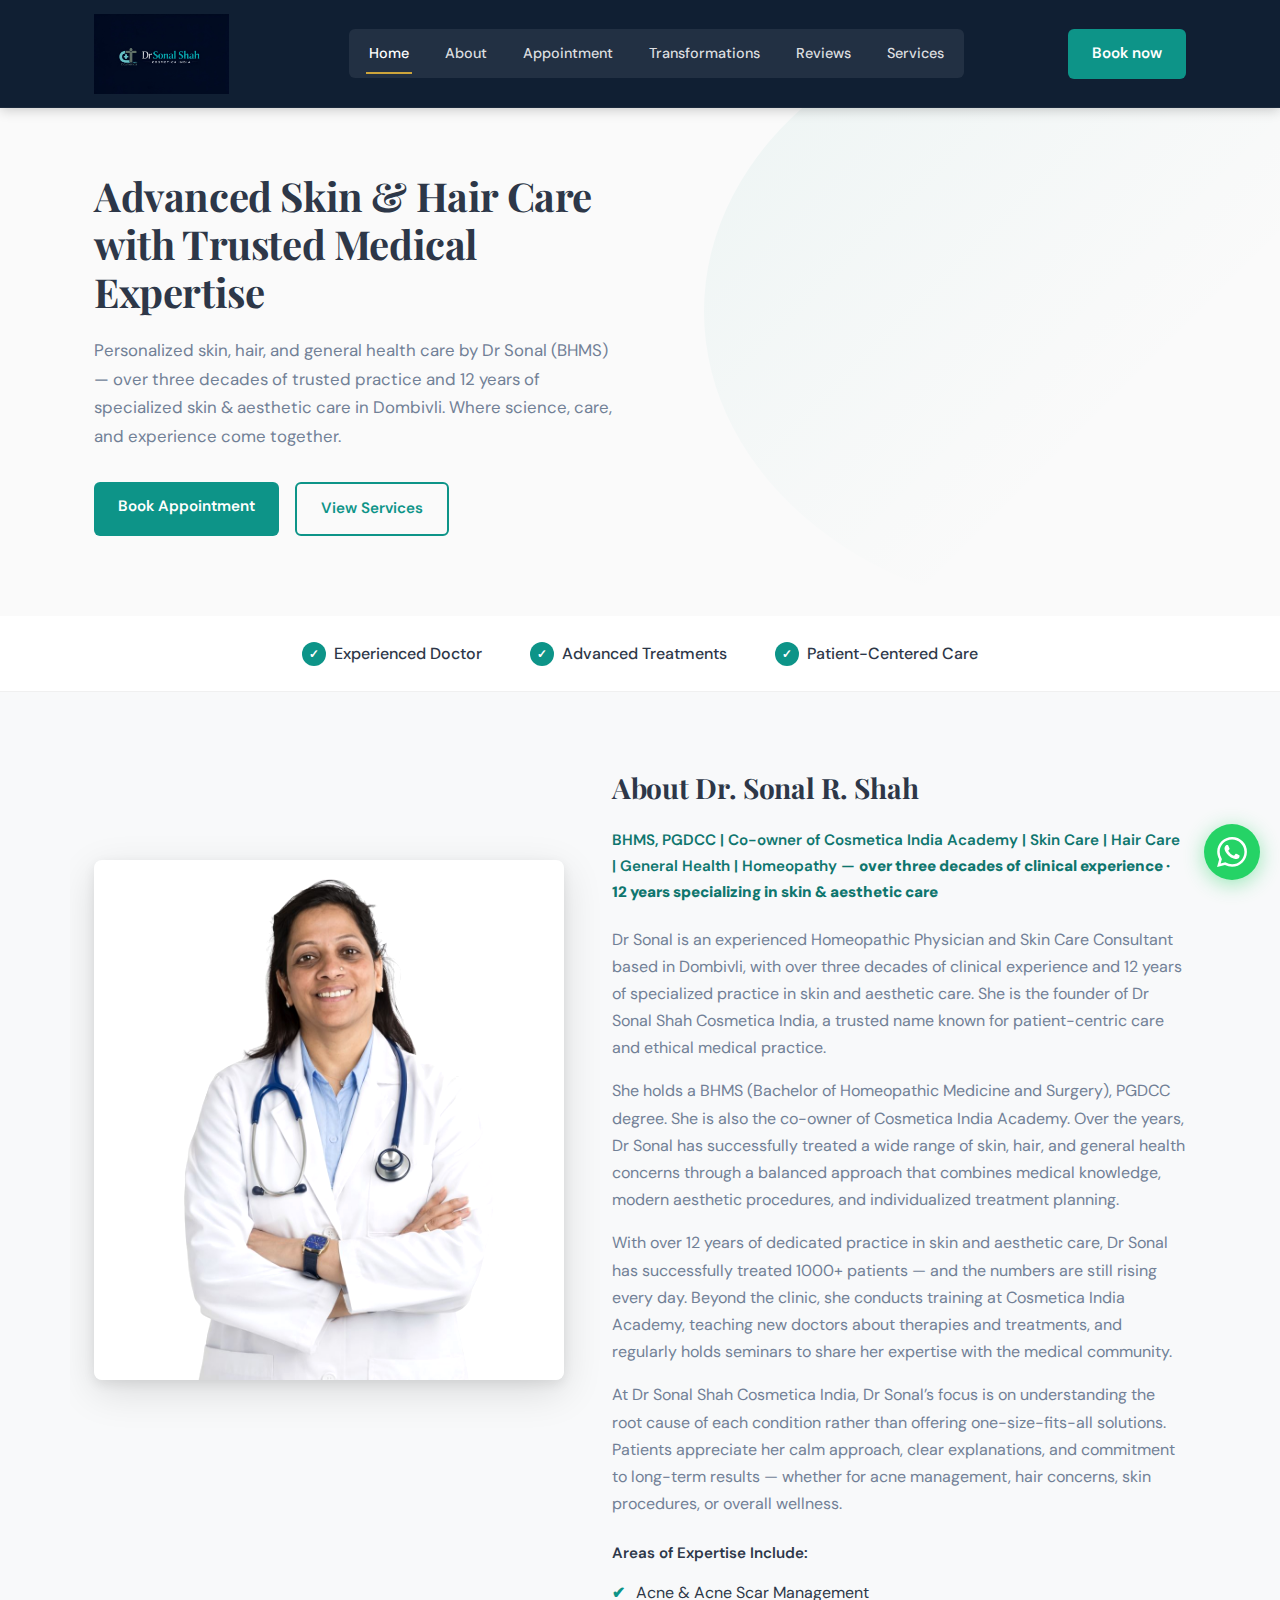
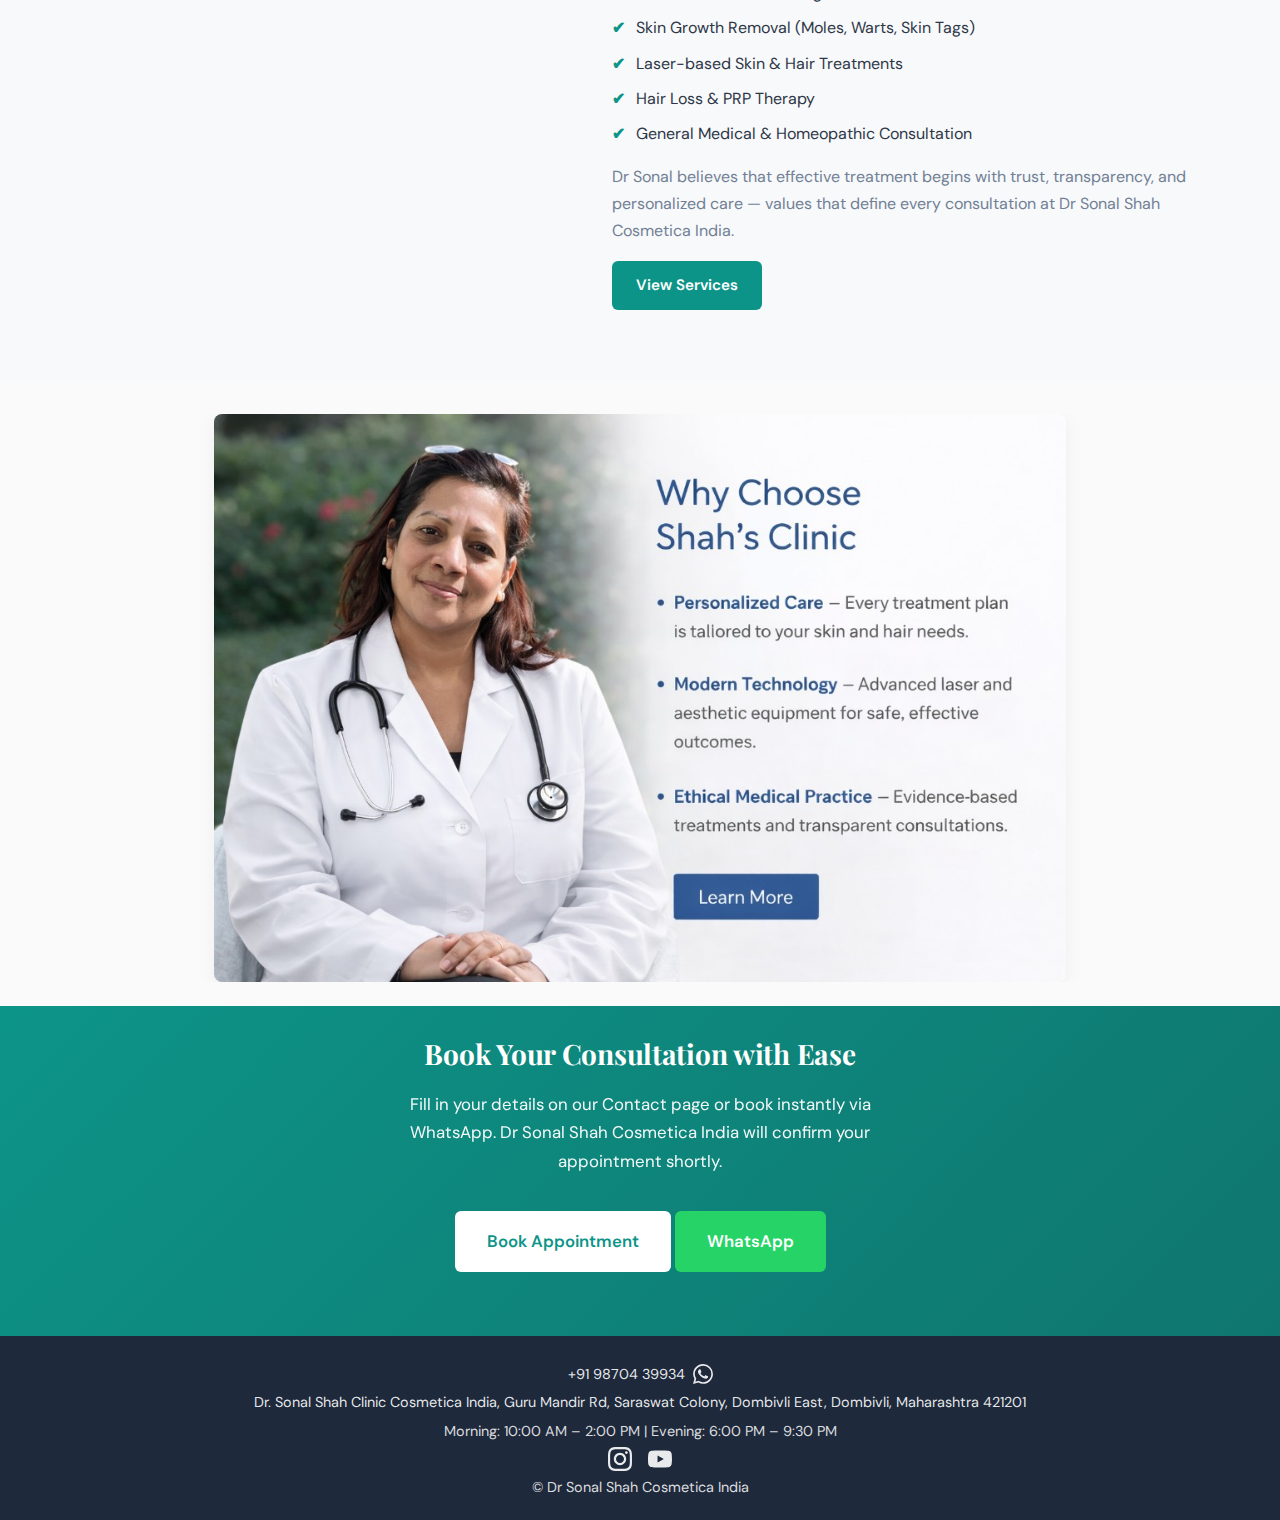
<file: index.html>
<!DOCTYPE html>
<html lang="en">
<head>
  <!-- Google tag (gtag.js) -->
  <script async src="https://www.googletagmanager.com/gtag/js?id=G-Y63KM1BFXG"></script>
  <script>
    window.dataLayer = window.dataLayer || [];
    function gtag(){dataLayer.push(arguments);}
    gtag('js', new Date());

    gtag('config', 'G-Y63KM1BFXG');
  </script>
  <meta charset="UTF-8">
  <meta name="viewport" content="width=device-width, initial-scale=1.0, viewport-fit=cover">
  <title>Dr Sonal Shah Cosmetica India | Skin & Hair Specialist | Dr Sonal</title>
  <meta name="description" content="Premium skin and hair care clinic by Dr Sonal. Acne treatment, laser procedures, PRP, and hair transplant. Book your appointment today.">
  <meta name="keywords" content="skin specialist near me, dermatologist clinic, acne treatment clinic, hair treatment clinic, laser skin treatment, PRP hair treatment, dermatologist near you">
  <meta property="og:title" content="Dr Sonal Shah Cosmetica India | Skin & Hair Specialist | Dr Sonal">
  <meta property="og:description" content="Premium skin and hair care clinic by Dr Sonal. Acne treatment, laser procedures, PRP, and hair transplant.">
  <meta property="og:type" content="website">
  <link rel="preconnect" href="https://fonts.googleapis.com">
  <link rel="preconnect" href="https://fonts.gstatic.com" crossorigin>
  <link href="https://fonts.googleapis.com/css2?family=DM+Sans:wght@400;500;600;700&family=Playfair+Display:wght@400;600;700&display=swap" rel="stylesheet">
  <link rel="stylesheet" href="styles.css">
  <script>
    (function(){var d=document;d.documentElement.style.overflowY='auto';d.documentElement.style.height='auto';if(d.body){d.body.style.overflowY='auto';d.body.style.height='auto';}})();
  </script>
  <link rel="icon" href="data:image/svg+xml,%3Csvg xmlns='http://www.w3.org/2000/svg' viewBox='0 0 32 32'%3E%3Ccircle cx='16' cy='16' r='14' fill='%231a1a2e'/%3E%3Ctext x='16' y='21' text-anchor='middle' fill='%23fff' font-size='16' font-family='sans-serif'%3EC%3C/text%3E%3C/svg%3E" type="image/svg+xml">
</head>
<body>
  <!-- Splash: logo first thing on load -->
  <div class="splash" id="splash" aria-hidden="true">
    <div class="splash-inner">
      <img src="assets/logo.png?v=7" alt="" class="splash-logo">
    </div>
  </div>

  <!-- Sticky Header -->
  <header class="header" id="header">
    <div class="header-inner">
      <input type="checkbox" id="menu-toggle-cb" class="menu-toggle-cb" aria-hidden="true" tabindex="-1">
      <a href="index.html" class="logo">
        <img src="assets/logo.png?v=7" alt="Dr Sonal Shah | Cosmetica India" class="logo-img">
      </a>
      <nav class="nav" aria-label="Main navigation">
        <ul class="nav-list">
          <li><a href="index.html" class="nav-link--current">Home</a></li>
          <li><a href="about.html">About</a></li>
          <li><a href="contact.html">Appointment</a></li>
          <li class="nav-item-desk"><a href="transformations.html">Transformations</a></li>
          <li class="nav-item-desk"><a href="reviews.html">Reviews</a></li>
          <li class="nav-item-desk"><a href="services.html">Services</a></li>
        </ul>
      </nav>
      <a href="contact.html" class="btn btn-primary header-cta btn-pulse">Book now</a>
      <label for="menu-toggle-cb" class="menu-toggle" id="menu-toggle-btn" aria-label="Open menu">
        <span></span><span></span><span></span>
      </label>
    </div>
  </header>

  <main>
    <!-- Hero Section -->
    <section class="hero" id="hero">
      <div class="hero-bg-shape" aria-hidden="true"></div>
      <div class="container hero-inner">
        <div class="hero-content">
          <h1 class="hero-title">Advanced Skin & Hair Care with Trusted Medical Expertise</h1>
          <p class="hero-text">Personalized skin, hair, and general health care by Dr Sonal (BHMS) — over three decades of trusted practice and 12 years of specialized skin &amp; aesthetic care in Dombivli. Where science, care, and experience come together.</p>
          <div class="hero-ctas">
            <a href="contact.html" class="btn btn-primary btn-pulse">Book Appointment</a>
            <a href="services.html" class="btn btn-secondary">View Services</a>
          </div>
        </div>
        <div class="hero-image-wrap">
          <img src="assets/logo.png?v=7" alt="Dr Sonal Shah | Cosmetica India" class="hero-logo">
        </div>
      </div>
    </section>

    <!-- Trust Strip -->
    <section class="trust-strip reveal" aria-label="Why trust us">
      <div class="container trust-inner">
        <div class="trust-item">
          <span class="trust-icon" aria-hidden="true">✓</span>
          <span>Experienced Doctor</span>
        </div>
        <div class="trust-item">
          <span class="trust-icon" aria-hidden="true">✓</span>
          <span>Advanced Treatments</span>
        </div>
        <div class="trust-item">
          <span class="trust-icon" aria-hidden="true">✓</span>
          <span>Patient-Centered Care</span>
        </div>
      </div>
    </section>

    <!-- About Doctor (full — Home + About on first page) -->
    <section class="about reveal" id="about">
      <div class="container about-inner">
        <div class="about-image-wrap reveal scale-in">
          <a href="about.html" class="about-image-link" aria-label="Read more about Dr Sonal">
            <img src="assets/dr_shah_profile.png?v=6" alt="Dr Sonal — Skin & Hair Specialist, Dr Sonal Shah Cosmetica India" class="about-image">
          </a>
        </div>
        <div class="about-content reveal slide-in-right">
          <h2 class="section-title">About Dr. Sonal R. Shah</h2>
          <p class="about-role">BHMS, PGDCC | Co-owner of Cosmetica India Academy | Skin Care | Hair Care | General Health | Homeopathy — <strong>over three decades of clinical experience · 12 years specializing in skin &amp; aesthetic care</strong></p>
          <p class="about-intro">Dr Sonal is an experienced Homeopathic Physician and Skin Care Consultant based in Dombivli, with over three decades of clinical experience and 12 years of specialized practice in skin and aesthetic care. She is the founder of Dr Sonal Shah Cosmetica India, a trusted name known for patient-centric care and ethical medical practice.</p>
          <p class="about-intro">She holds a BHMS (Bachelor of Homeopathic Medicine and Surgery), PGDCC degree. She is also the co-owner of Cosmetica India Academy. Over the years, Dr Sonal has successfully treated a wide range of skin, hair, and general health concerns through a balanced approach that combines medical knowledge, modern aesthetic procedures, and individualized treatment planning.</p>
          <p class="about-intro">With over 12 years of dedicated practice in skin and aesthetic care, Dr Sonal has successfully treated 1000+ patients — and the numbers are still rising every day. Beyond the clinic, she conducts training at Cosmetica India Academy, teaching new doctors about therapies and treatments, and regularly holds seminars to share her expertise with the medical community.</p>
          <p class="about-intro">At Dr Sonal Shah Cosmetica India, Dr Sonal’s focus is on understanding the root cause of each condition rather than offering one-size-fits-all solutions. Patients appreciate her calm approach, clear explanations, and commitment to long-term results — whether for acne management, hair concerns, skin procedures, or overall wellness.</p>
          <p class="about-expertise-title">Areas of Expertise Include:</p>
          <ul class="about-list">
            <li>Acne & Acne Scar Management</li>
            <li>Skin Growth Removal (Moles, Warts, Skin Tags)</li>
            <li>Laser-based Skin & Hair Treatments</li>
            <li>Hair Loss & PRP Therapy</li>
            <li>General Medical & Homeopathic Consultation</li>
          </ul>
          <p class="about-intro about-closing">Dr Sonal believes that effective treatment begins with trust, transparency, and personalized care — values that define every consultation at Dr Sonal Shah Cosmetica India.</p>
          <a href="services.html" class="btn btn-primary">View Services</a>
        </div>
      </div>
    </section>

    <!-- Why Choose Dr Sonal Shah Cosmetica India -->
    <section class="why-choose reveal">
      <div class="container why-choose-inner">
        <img src="assets/why_choose_us.png" alt="Dr Sonal and Why Choose Dr Sonal Shah Cosmetica India — Personalized Care, Modern Technology, Ethical Medical Practice" class="why-choose-img">
      </div>
    </section>

    <!-- Appointment CTA -->
    <section class="appointment-cta appointment-cta--compact reveal" id="appointment">
      <div class="container">
        <div class="appointment-cta-inner">
          <h2 class="section-title">Book Your Consultation with Ease</h2>
          <p class="appointment-cta-text">Fill in your details on our Contact page or book instantly via WhatsApp. Dr Sonal Shah Cosmetica India will confirm your appointment shortly.</p>
          <a href="contact.html" class="btn btn-primary btn-large">Book Appointment</a>
          <a href="https://wa.me/919870439934?text=Hi%2C%20I%20would%20like%20to%20book%20an%20appointment%20at%20Dr%20Sonal%20Shah%20Cosmetica%20India." class="btn btn-whatsapp btn-large" target="_blank" rel="noopener">WhatsApp</a>
        </div>
      </div>
    </section>
  </main>

  <!-- Footer -->
  <footer class="footer">
    <div class="container footer-inner">
      <div class="footer-contact">
        <p class="footer-phone-wa"><a href="tel:+919870439934">+91 98704 39934</a> <a href="https://wa.me/919870439934" class="footer-wa-icon" target="_blank" rel="noopener" aria-label="WhatsApp"><svg viewBox="0 0 24 24"><path d="M17.472 14.382c-.297-.149-1.758-.867-2.03-.967-.273-.099-.471-.148-.67.15-.197.297-.767.966-.94 1.164-.173.199-.347.223-.644.075-.297-.15-1.255-.463-2.39-1.475-.883-.788-1.48-1.761-1.653-2.059-.173-.297-.018-.458.13-.606.134-.133.298-.347.446-.52.149-.174.198-.298.298-.497.099-.198.05-.371-.025-.52-.075-.149-.669-1.612-.916-2.207-.242-.579-.487-.5-.669-.51-.173-.008-.371-.01-.57-.01-.198 0-.52.074-.792.372-.272.297-1.04 1.016-1.04 2.479 0 1.462 1.065 2.875 1.213 3.074.149.198 2.096 3.2 5.077 4.487.709.306 1.262.489 1.694.625.712.227 1.36.195 1.871.118.571-.085 1.758-.719 2.006-1.413.248-.694.248-1.289.173-1.413-.074-.124-.272-.198-.57-.347m-5.421 7.403h-.004a9.87 9.87 0 01-5.031-1.378l-.361-.214-3.741.982.998-3.648-.235-.374a9.86 9.86 0 01-1.51-5.26c.001-5.45 4.436-9.884 9.888-9.884 2.64 0 5.122 1.03 6.988 2.898a9.825 9.825 0 012.893 6.994c-.003 5.45-4.437 9.884-9.885 9.884m8.413-18.297A11.815 11.815 0 0012.05 0C5.495 0 .16 5.335.157 11.892c0 2.096.547 4.142 1.588 5.945L.057 24l6.305-1.654a11.882 11.882 0 005.683 1.448h.005c6.554 0 11.89-5.335 11.893-11.893a11.821 11.821 0 00-3.48-8.413z"/></svg></a></p>
        <p><a href="https://www.google.com/maps/search/?api=1&query=Dr.+Sonal+Shah+Clinic+Cosmetica+India,+Guru+Mandir+Rd,+Saraswat+Colony,+Dombivli+East,+Dombivli,+Maharashtra+421201" target="_blank" rel="noopener">Dr. Sonal Shah Clinic Cosmetica India, Guru Mandir Rd, Saraswat Colony, Dombivli East, Dombivli, Maharashtra 421201</a></p>
        <p>Morning: 10:00 AM – 2:00 PM | Evening: 6:00 PM – 9:30 PM</p>
        <p class="footer-social"><a href="https://www.instagram.com/dr_sonal_shah_?igsh=MWJoa2ozcDFlOWZldA==" target="_blank" rel="noopener" aria-label="Instagram"><svg viewBox="0 0 24 24"><path d="M12 2.163c3.204 0 3.584.012 4.85.07 3.252.148 4.771 1.691 4.919 4.919.058 1.265.069 1.645.069 4.849 0 3.205-.012 3.584-.069 4.849-.149 3.225-1.664 4.771-4.919 4.919-1.266.058-1.644.07-4.85.07-3.204 0-3.584-.012-4.849-.07-3.26-.149-4.771-1.699-4.919-4.92-.058-1.265-.07-1.644-.07-4.849 0-3.204.013-3.583.07-4.849.149-3.227 1.664-4.771 4.919-4.919 1.266-.057 1.645-.069 4.849-.069zm0-2.163c-3.259 0-3.667.014-4.947.072-4.358.2-6.78 2.618-6.98 6.98-.059 1.281-.073 1.689-.073 4.948 0 3.259.014 3.668.072 4.948.2 4.358 2.618 6.78 6.98 6.98 1.281.058 1.689.072 4.948.072 3.259 0 3.668-.014 4.948-.072 4.354-.2 6.782-2.618 6.979-6.98.059-1.28.073-1.689.073-4.948 0-3.259-.014-3.667-.072-4.947-.196-4.354-2.617-6.78-6.979-6.98-1.281-.059-1.69-.073-4.949-.073zm0 5.838c-3.403 0-6.162 2.759-6.162 6.162s2.759 6.163 6.162 6.163 6.162-2.759 6.162-6.163c0-3.403-2.759-6.162-6.162-6.162zm0 10.162c-2.209 0-4-1.79-4-4 0-2.209 1.791-4 4-4s4 1.791 4 4c0 2.21-1.791 4-4 4zm6.406-11.845c-.796 0-1.441.645-1.441 1.44s.645 1.44 1.441 1.44c.795 0 1.439-.645 1.439-1.44s-.644-1.44-1.439-1.44z"/></svg></a><a href="https://www.youtube.com/@DrSonalShahcosmaticaindia" target="_blank" rel="noopener" aria-label="YouTube"><svg viewBox="0 0 24 24"><path d="M23.498 6.186a3.016 3.016 0 0 0-2.122-2.136C19.505 3.545 12 3.545 12 3.545s-7.505 0-9.377.505A3.017 3.017 0 0 0 .502 6.186C0 8.07 0 12 0 12s0 3.93.502 5.814a3.016 3.016 0 0 0 2.122 2.136c1.871.505 9.376.505 9.376.505s7.505 0 9.377-.505a3.015 3.015 0 0 0 2.122-2.136C24 15.93 24 12 24 12s0-3.93-.502-5.814zM9.545 15.568V8.432L15.818 12l-6.273 3.568z"/></svg></a></p>
        <p>© Dr Sonal Shah Cosmetica India</p>
      </div>
    </div>
  </footer>

  <a href="https://wa.me/919870439934?text=Hi%2C%20I%20would%20like%20to%20enquire%20about%20treatments%20at%20Dr%20Sonal%20Shah%20Cosmetica%20India." class="floating-whatsapp" target="_blank" rel="noopener" aria-label="Chat on WhatsApp">
    <svg viewBox="0 0 24 24" xmlns="http://www.w3.org/2000/svg"><path d="M17.472 14.382c-.297-.149-1.758-.867-2.03-.967-.273-.099-.471-.148-.67.15-.197.297-.767.966-.94 1.164-.173.199-.347.223-.644.075-.297-.15-1.255-.463-2.39-1.475-.883-.788-1.48-1.761-1.653-2.059-.173-.297-.018-.458.13-.606.134-.133.298-.347.446-.52.149-.174.198-.298.298-.497.099-.198.05-.371-.025-.52-.075-.149-.669-1.612-.916-2.207-.242-.579-.487-.5-.669-.51-.173-.008-.371-.01-.57-.01-.198 0-.52.074-.792.372-.272.297-1.04 1.016-1.04 2.479 0 1.462 1.065 2.875 1.213 3.074.149.198 2.096 3.2 5.077 4.487.709.306 1.262.489 1.694.625.712.227 1.36.195 1.871.118.571-.085 1.758-.719 2.006-1.413.248-.694.248-1.289.173-1.413-.074-.124-.272-.198-.57-.347m-5.421 7.403h-.004a9.87 9.87 0 01-5.031-1.378l-.361-.214-3.741.982.998-3.648-.235-.374a9.86 9.86 0 01-1.51-5.26c.001-5.45 4.436-9.884 9.888-9.884 2.64 0 5.122 1.03 6.988 2.898a9.825 9.825 0 012.893 6.994c-.003 5.45-4.437 9.884-9.885 9.884m8.413-18.297A11.815 11.815 0 0012.05 0C5.495 0 .16 5.335.157 11.892c0 2.096.547 4.142 1.588 5.945L.057 24l6.305-1.654a11.882 11.882 0 005.683 1.448h.005c6.554 0 11.89-5.335 11.893-11.893a11.821 11.821 0 00-3.48-8.413z"/></svg>
  </a>
  <script src="script.js"></script>
</body>
</html>
</file>
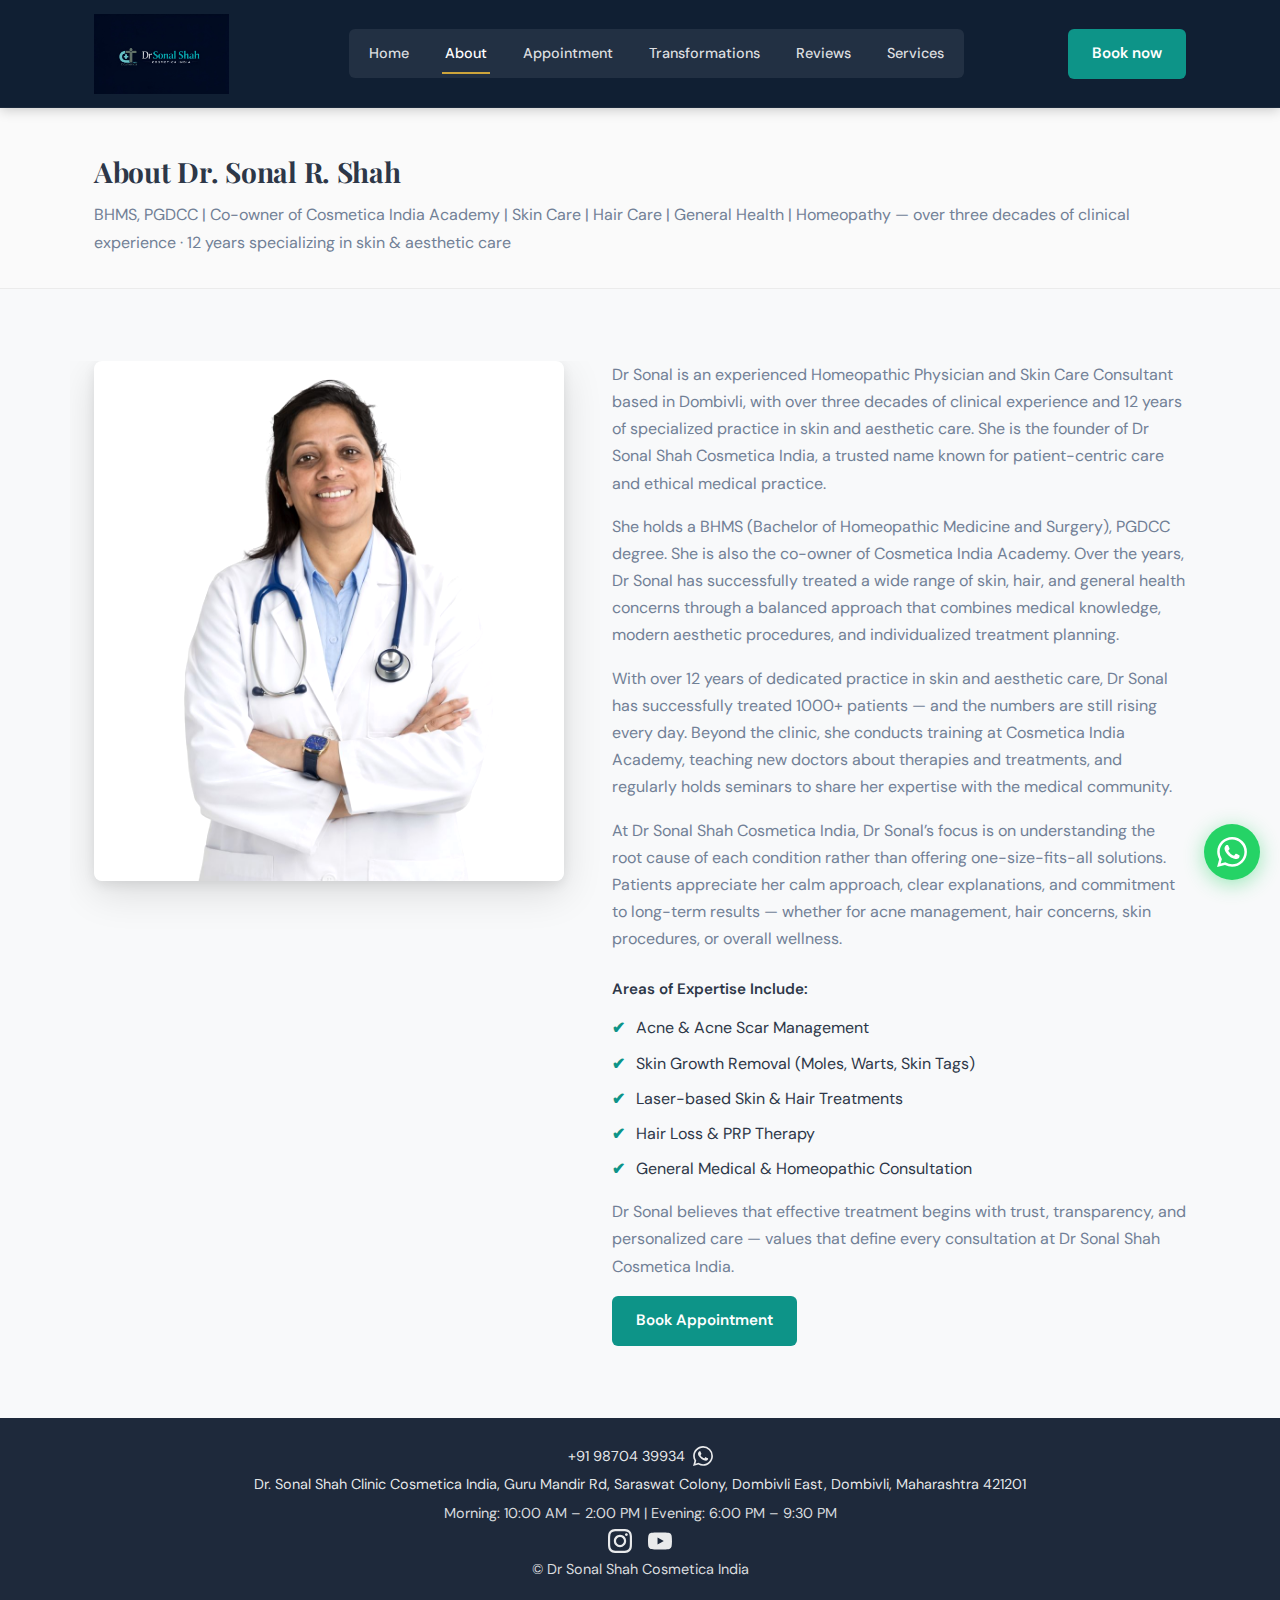
<file: about.html>
<!DOCTYPE html>
<html lang="en">
<head>
  <meta charset="UTF-8">
  <meta name="viewport" content="width=device-width, initial-scale=1.0, viewport-fit=cover">
  <title>About Dr Sonal | Dr Sonal Shah Cosmetica India | Dombivli</title>
  <meta name="description" content="Dr Sonal (BHMS) — over three decades of clinical experience, with 12 years of specialized practice in skin and aesthetic care. Homeopathic Physician, Skin & Hair Care Consultant, founder of Dr Sonal Shah Cosmetica India, Dombivli.">
  <link rel="preconnect" href="https://fonts.googleapis.com">
  <link rel="preconnect" href="https://fonts.gstatic.com" crossorigin>
  <link href="https://fonts.googleapis.com/css2?family=DM+Sans:wght@400;500;600;700&family=Playfair+Display:wght@400;600;700&display=swap" rel="stylesheet">
  <link rel="stylesheet" href="styles.css">
</head>
<body>
  <header class="header" id="header">
    <div class="header-inner">
      <input type="checkbox" id="menu-toggle-cb" class="menu-toggle-cb" aria-hidden="true" tabindex="-1">
      <a href="index.html" class="logo">
        <img src="assets/logo.png?v=7" alt="Dr Sonal Shah | Cosmetica India" class="logo-img">
      </a>
      <nav class="nav" aria-label="Main navigation">
        <ul class="nav-list">
          <li><a href="index.html">Home</a></li>
          <li><a href="about.html" class="nav-link--current">About</a></li>
          <li><a href="contact.html">Appointment</a></li>
          <li class="nav-item-desk"><a href="transformations.html">Transformations</a></li>
          <li class="nav-item-desk"><a href="reviews.html">Reviews</a></li>
          <li class="nav-item-desk"><a href="services.html">Services</a></li>
        </ul>
      </nav>
      <a href="contact.html" class="btn btn-primary header-cta">Book now</a>
      <label for="menu-toggle-cb" class="menu-toggle" aria-label="Open menu">
        <span></span><span></span><span></span>
      </label>
    </div>
  </header>

  <main>
    <section class="page-hero">
      <div class="container">
        <h1 class="page-hero-title">About Dr. Sonal R. Shah</h1>
        <p class="page-hero-subtitle">BHMS, PGDCC | Co-owner of Cosmetica India Academy | Skin Care | Hair Care | General Health | Homeopathy — over three decades of clinical experience · 12 years specializing in skin &amp; aesthetic care</p>
      </div>
    </section>

    <section class="about about--page reveal" id="about">
      <div class="container about-inner">
        <div class="about-image-wrap">
          <a href="contact.html" class="about-image-link" aria-label="Book appointment with Dr Sonal">
            <img src="assets/dr_shah_profile.png?v=6" alt="Dr Sonal — Skin & Hair Specialist, Dr Sonal Shah Cosmetica India" class="about-image">
          </a>
        </div>
        <div class="about-content">
          <p class="about-intro">Dr Sonal is an experienced Homeopathic Physician and Skin Care Consultant based in Dombivli, with over three decades of clinical experience and 12 years of specialized practice in skin and aesthetic care. She is the founder of Dr Sonal Shah Cosmetica India, a trusted name known for patient-centric care and ethical medical practice.</p>
          <p class="about-intro">She holds a BHMS (Bachelor of Homeopathic Medicine and Surgery), PGDCC degree. She is also the co-owner of Cosmetica India Academy. Over the years, Dr Sonal has successfully treated a wide range of skin, hair, and general health concerns through a balanced approach that combines medical knowledge, modern aesthetic procedures, and individualized treatment planning.</p>
          <p class="about-intro">With over 12 years of dedicated practice in skin and aesthetic care, Dr Sonal has successfully treated 1000+ patients — and the numbers are still rising every day. Beyond the clinic, she conducts training at Cosmetica India Academy, teaching new doctors about therapies and treatments, and regularly holds seminars to share her expertise with the medical community.</p>
          <p class="about-intro">At Dr Sonal Shah Cosmetica India, Dr Sonal’s focus is on understanding the root cause of each condition rather than offering one-size-fits-all solutions. Patients appreciate her calm approach, clear explanations, and commitment to long-term results — whether for acne management, hair concerns, skin procedures, or overall wellness.</p>
          <p class="about-expertise-title">Areas of Expertise Include:</p>
          <ul class="about-list">
            <li>Acne & Acne Scar Management</li>
            <li>Skin Growth Removal (Moles, Warts, Skin Tags)</li>
            <li>Laser-based Skin & Hair Treatments</li>
            <li>Hair Loss & PRP Therapy</li>
            <li>General Medical & Homeopathic Consultation</li>
          </ul>
          <p class="about-intro about-closing">Dr Sonal believes that effective treatment begins with trust, transparency, and personalized care — values that define every consultation at Dr Sonal Shah Cosmetica India.</p>
          <a href="contact.html" class="btn btn-primary">Book Appointment</a>
        </div>
      </div>
    </section>
  </main>

  <footer class="footer">
    <div class="container footer-inner">
      <div class="footer-contact">
        <p class="footer-phone-wa"><a href="tel:+919870439934">+91 98704 39934</a> <a href="https://wa.me/919870439934" class="footer-wa-icon" target="_blank" rel="noopener" aria-label="WhatsApp"><svg viewBox="0 0 24 24"><path d="M17.472 14.382c-.297-.149-1.758-.867-2.03-.967-.273-.099-.471-.148-.67.15-.197.297-.767.966-.94 1.164-.173.199-.347.223-.644.075-.297-.15-1.255-.463-2.39-1.475-.883-.788-1.48-1.761-1.653-2.059-.173-.297-.018-.458.13-.606.134-.133.298-.347.446-.52.149-.174.198-.298.298-.497.099-.198.05-.371-.025-.52-.075-.149-.669-1.612-.916-2.207-.242-.579-.487-.5-.669-.51-.173-.008-.371-.01-.57-.01-.198 0-.52.074-.792.372-.272.297-1.04 1.016-1.04 2.479 0 1.462 1.065 2.875 1.213 3.074.149.198 2.096 3.2 5.077 4.487.709.306 1.262.489 1.694.625.712.227 1.36.195 1.871.118.571-.085 1.758-.719 2.006-1.413.248-.694.248-1.289.173-1.413-.074-.124-.272-.198-.57-.347m-5.421 7.403h-.004a9.87 9.87 0 01-5.031-1.378l-.361-.214-3.741.982.998-3.648-.235-.374a9.86 9.86 0 01-1.51-5.26c.001-5.45 4.436-9.884 9.888-9.884 2.64 0 5.122 1.03 6.988 2.898a9.825 9.825 0 012.893 6.994c-.003 5.45-4.437 9.884-9.885 9.884m8.413-18.297A11.815 11.815 0 0012.05 0C5.495 0 .16 5.335.157 11.892c0 2.096.547 4.142 1.588 5.945L.057 24l6.305-1.654a11.882 11.882 0 005.683 1.448h.005c6.554 0 11.89-5.335 11.893-11.893a11.821 11.821 0 00-3.48-8.413z"/></svg></a></p>
        <p><a href="https://www.google.com/maps/search/?api=1&query=Dr.+Sonal+Shah+Clinic+Cosmetica+India,+Guru+Mandir+Rd,+Saraswat+Colony,+Dombivli+East,+Dombivli,+Maharashtra+421201" target="_blank" rel="noopener">Dr. Sonal Shah Clinic Cosmetica India, Guru Mandir Rd, Saraswat Colony, Dombivli East, Dombivli, Maharashtra 421201</a></p>
        <p>Morning: 10:00 AM – 2:00 PM | Evening: 6:00 PM – 9:30 PM</p>
        <p class="footer-social"><a href="https://www.instagram.com/dr_sonal_shah_?igsh=MWJoa2ozcDFlOWZldA==" target="_blank" rel="noopener" aria-label="Instagram"><svg viewBox="0 0 24 24"><path d="M12 2.163c3.204 0 3.584.012 4.85.07 3.252.148 4.771 1.691 4.919 4.919.058 1.265.069 1.645.069 4.849 0 3.205-.012 3.584-.069 4.849-.149 3.225-1.664 4.771-4.919 4.919-1.266.058-1.644.07-4.85.07-3.204 0-3.584-.012-4.849-.07-3.26-.149-4.771-1.699-4.919-4.92-.058-1.265-.07-1.644-.07-4.849 0-3.204.013-3.583.07-4.849.149-3.227 1.664-4.771 4.919-4.919 1.266-.057 1.645-.069 4.849-.069zm0-2.163c-3.259 0-3.667.014-4.947.072-4.358.2-6.78 2.618-6.98 6.98-.059 1.281-.073 1.689-.073 4.948 0 3.259.014 3.668.072 4.948.2 4.358 2.618 6.78 6.98 6.98 1.281.058 1.689.072 4.948.072 3.259 0 3.668-.014 4.948-.072 4.354-.2 6.782-2.618 6.979-6.98.059-1.28.073-1.689.073-4.948 0-3.259-.014-3.667-.072-4.947-.196-4.354-2.617-6.78-6.979-6.98-1.281-.059-1.69-.073-4.949-.073zm0 5.838c-3.403 0-6.162 2.759-6.162 6.162s2.759 6.163 6.162 6.163 6.162-2.759 6.162-6.163c0-3.403-2.759-6.162-6.162-6.162zm0 10.162c-2.209 0-4-1.79-4-4 0-2.209 1.791-4 4-4s4 1.791 4 4c0 2.21-1.791 4-4 4zm6.406-11.845c-.796 0-1.441.645-1.441 1.44s.645 1.44 1.441 1.44c.795 0 1.439-.645 1.439-1.44s-.644-1.44-1.439-1.44z"/></svg></a><a href="https://www.youtube.com/@DrSonalShahcosmaticaindia" target="_blank" rel="noopener" aria-label="YouTube"><svg viewBox="0 0 24 24"><path d="M23.498 6.186a3.016 3.016 0 0 0-2.122-2.136C19.505 3.545 12 3.545 12 3.545s-7.505 0-9.377.505A3.017 3.017 0 0 0 .502 6.186C0 8.07 0 12 0 12s0 3.93.502 5.814a3.016 3.016 0 0 0 2.122 2.136c1.871.505 9.376.505 9.376.505s7.505 0 9.377-.505a3.015 3.015 0 0 0 2.122-2.136C24 15.93 24 12 24 12s0-3.93-.502-5.814zM9.545 15.568V8.432L15.818 12l-6.273 3.568z"/></svg></a></p>
        <p>© Dr Sonal Shah Cosmetica India</p>
      </div>
    </div>
  </footer>

  <a href="https://wa.me/919870439934?text=Hi%2C%20I%20would%20like%20to%20enquire%20about%20treatments%20at%20Dr%20Sonal%20Shah%20Cosmetica%20India." class="floating-whatsapp" target="_blank" rel="noopener" aria-label="Chat on WhatsApp">
    <svg viewBox="0 0 24 24" xmlns="http://www.w3.org/2000/svg"><path d="M17.472 14.382c-.297-.149-1.758-.867-2.03-.967-.273-.099-.471-.148-.67.15-.197.297-.767.966-.94 1.164-.173.199-.347.223-.644.075-.297-.15-1.255-.463-2.39-1.475-.883-.788-1.48-1.761-1.653-2.059-.173-.297-.018-.458.13-.606.134-.133.298-.347.446-.52.149-.174.198-.298.298-.497.099-.198.05-.371-.025-.52-.075-.149-.669-1.612-.916-2.207-.242-.579-.487-.5-.669-.51-.173-.008-.371-.01-.57-.01-.198 0-.52.074-.792.372-.272.297-1.04 1.016-1.04 2.479 0 1.462 1.065 2.875 1.213 3.074.149.198 2.096 3.2 5.077 4.487.709.306 1.262.489 1.694.625.712.227 1.36.195 1.871.118.571-.085 1.758-.719 2.006-1.413.248-.694.248-1.289.173-1.413-.074-.124-.272-.198-.57-.347m-5.421 7.403h-.004a9.87 9.87 0 01-5.031-1.378l-.361-.214-3.741.982.998-3.648-.235-.374a9.86 9.86 0 01-1.51-5.26c.001-5.45 4.436-9.884 9.888-9.884 2.64 0 5.122 1.03 6.988 2.898a9.825 9.825 0 012.893 6.994c-.003 5.45-4.437 9.884-9.885 9.884m8.413-18.297A11.815 11.815 0 0012.05 0C5.495 0 .16 5.335.157 11.892c0 2.096.547 4.142 1.588 5.945L.057 24l6.305-1.654a11.882 11.882 0 005.683 1.448h.005c6.554 0 11.89-5.335 11.893-11.893a11.821 11.821 0 00-3.48-8.413z"/></svg>
  </a>
  <script src="script.js"></script>
</body>
</html>
</file>
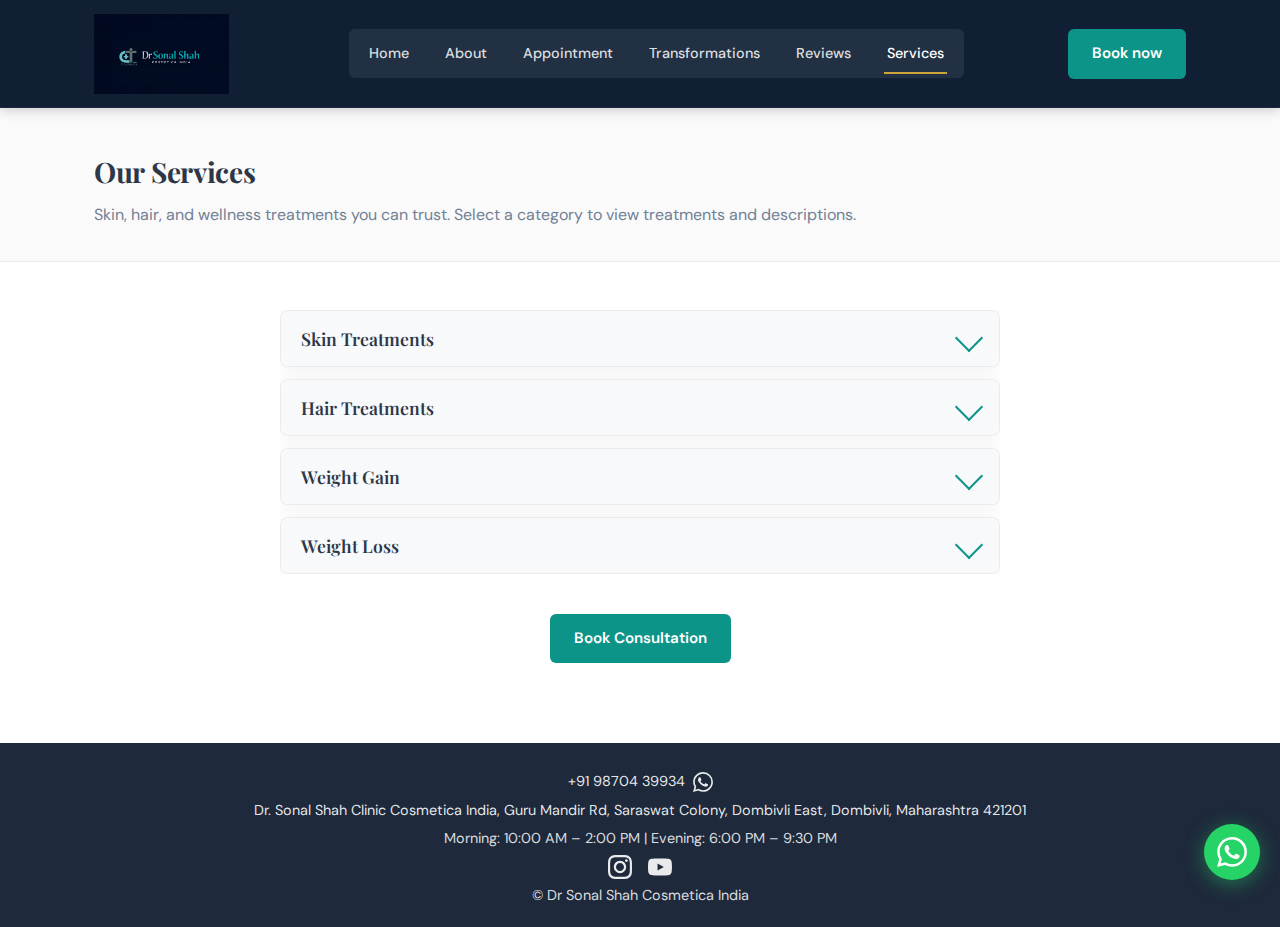
<file: services.html>
<!DOCTYPE html>
<html lang="en">
<head>
  <meta charset="UTF-8">
  <meta name="viewport" content="width=device-width, initial-scale=1.0, viewport-fit=cover">
  <title>Services | Skin & Hair Treatments | Dr Sonal Shah Cosmetica India | Dombivli</title>
  <meta name="description" content="Skin treatments, hair treatments, weight gain and weight loss. PMU, laser, chemical peel, HIFU, botox, hair transplant, PRP and more at Dr Sonal Shah Cosmetica India, Dombivli.">
  <link rel="preconnect" href="https://fonts.googleapis.com">
  <link rel="preconnect" href="https://fonts.gstatic.com" crossorigin>
  <link href="https://fonts.googleapis.com/css2?family=DM+Sans:wght@400;500;600;700&family=Playfair+Display:wght@400;600;700&display=swap" rel="stylesheet">
  <link rel="stylesheet" href="styles.css">
</head>
<body>
  <header class="header" id="header">
    <div class="header-inner">
      <input type="checkbox" id="menu-toggle-cb" class="menu-toggle-cb" aria-hidden="true" tabindex="-1">
      <a href="index.html" class="logo">
        <img src="assets/logo.png?v=7" alt="Dr Sonal Shah | Cosmetica India" class="logo-img">
      </a>
      <nav class="nav" aria-label="Main navigation">
        <ul class="nav-list">
          <li><a href="index.html">Home</a></li>
          <li><a href="about.html">About</a></li>
          <li><a href="contact.html">Appointment</a></li>
          <li class="nav-item-desk"><a href="transformations.html">Transformations</a></li>
          <li class="nav-item-desk"><a href="reviews.html">Reviews</a></li>
          <li class="nav-item-desk"><a href="services.html" class="nav-link--current">Services</a></li>
        </ul>
      </nav>
      <a href="contact.html" class="btn btn-primary header-cta">Book now</a>
      <label for="menu-toggle-cb" class="menu-toggle" aria-label="Open menu">
        <span></span><span></span><span></span>
      </label>
    </div>
  </header>

  <main>
    <section class="page-hero reveal">
      <div class="container">
        <h1 class="page-hero-title">Our Services</h1>
        <p class="page-hero-subtitle">Skin, hair, and wellness treatments you can trust. Select a category to view treatments and descriptions.</p>
      </div>
    </section>

    <section class="services-full services-full--page reveal" id="services">
      <div class="container">
        <div id="services-accordion" class="services-accordion" role="tablist" aria-label="Service categories"></div>
        <p class="services-cta-wrap">
          <a href="contact.html" class="btn btn-primary">Book Consultation</a>
        </p>
      </div>
    </section>
  </main>

  <footer class="footer">
    <div class="container footer-inner">
      <div class="footer-contact">
        <p class="footer-phone-wa"><a href="tel:+919870439934">+91 98704 39934</a> <a href="https://wa.me/919870439934" class="footer-wa-icon" target="_blank" rel="noopener" aria-label="WhatsApp"><svg viewBox="0 0 24 24"><path d="M17.472 14.382c-.297-.149-1.758-.867-2.03-.967-.273-.099-.471-.148-.67.15-.197.297-.767.966-.94 1.164-.173.199-.347.223-.644.075-.297-.15-1.255-.463-2.39-1.475-.883-.788-1.48-1.761-1.653-2.059-.173-.297-.018-.458.13-.606.134-.133.298-.347.446-.52.149-.174.198-.298.298-.497.099-.198.05-.371-.025-.52-.075-.149-.669-1.612-.916-2.207-.242-.579-.487-.5-.669-.51-.173-.008-.371-.01-.57-.01-.198 0-.52.074-.792.372-.272.297-1.04 1.016-1.04 2.479 0 1.462 1.065 2.875 1.213 3.074.149.198 2.096 3.2 5.077 4.487.709.306 1.262.489 1.694.625.712.227 1.36.195 1.871.118.571-.085 1.758-.719 2.006-1.413.248-.694.248-1.289.173-1.413-.074-.124-.272-.198-.57-.347m-5.421 7.403h-.004a9.87 9.87 0 01-5.031-1.378l-.361-.214-3.741.982.998-3.648-.235-.374a9.86 9.86 0 01-1.51-5.26c.001-5.45 4.436-9.884 9.888-9.884 2.64 0 5.122 1.03 6.988 2.898a9.825 9.825 0 012.893 6.994c-.003 5.45-4.437 9.884-9.885 9.884m8.413-18.297A11.815 11.815 0 0012.05 0C5.495 0 .16 5.335.157 11.892c0 2.096.547 4.142 1.588 5.945L.057 24l6.305-1.654a11.882 11.882 0 005.683 1.448h.005c6.554 0 11.89-5.335 11.893-11.893a11.821 11.821 0 00-3.48-8.413z"/></svg></a></p>
        <p><a href="https://www.google.com/maps/search/?api=1&query=Dr.+Sonal+Shah+Clinic+Cosmetica+India,+Guru+Mandir+Rd,+Saraswat+Colony,+Dombivli+East,+Dombivli,+Maharashtra+421201" target="_blank" rel="noopener">Dr. Sonal Shah Clinic Cosmetica India, Guru Mandir Rd, Saraswat Colony, Dombivli East, Dombivli, Maharashtra 421201</a></p>
        <p>Morning: 10:00 AM – 2:00 PM | Evening: 6:00 PM – 9:30 PM</p>
        <p class="footer-social"><a href="https://www.instagram.com/dr_sonal_shah_?igsh=MWJoa2ozcDFlOWZldA==" target="_blank" rel="noopener" aria-label="Instagram"><svg viewBox="0 0 24 24"><path d="M12 2.163c3.204 0 3.584.012 4.85.07 3.252.148 4.771 1.691 4.919 4.919.058 1.265.069 1.645.069 4.849 0 3.205-.012 3.584-.069 4.849-.149 3.225-1.664 4.771-4.919 4.919-1.266.058-1.644.07-4.85.07-3.204 0-3.584-.012-4.849-.07-3.26-.149-4.771-1.699-4.919-4.92-.058-1.265-.07-1.644-.07-4.849 0-3.204.013-3.583.07-4.849.149-3.227 1.664-4.771 4.919-4.919 1.266-.057 1.645-.069 4.849-.069zm0-2.163c-3.259 0-3.667.014-4.947.072-4.358.2-6.78 2.618-6.98 6.98-.059 1.281-.073 1.689-.073 4.948 0 3.259.014 3.668.072 4.948.2 4.358 2.618 6.78 6.98 6.98 1.281.058 1.689.072 4.948.072 3.259 0 3.668-.014 4.948-.072 4.354-.2 6.782-2.618 6.979-6.98.059-1.28.073-1.689.073-4.948 0-3.259-.014-3.667-.072-4.947-.196-4.354-2.617-6.78-6.979-6.98-1.281-.059-1.69-.073-4.949-.073zm0 5.838c-3.403 0-6.162 2.759-6.162 6.162s2.759 6.163 6.162 6.163 6.162-2.759 6.162-6.163c0-3.403-2.759-6.162-6.162-6.162zm0 10.162c-2.209 0-4-1.79-4-4 0-2.209 1.791-4 4-4s4 1.791 4 4c0 2.21-1.791 4-4 4zm6.406-11.845c-.796 0-1.441.645-1.441 1.44s.645 1.44 1.441 1.44c.795 0 1.439-.645 1.439-1.44s-.644-1.44-1.439-1.44z"/></svg></a><a href="https://www.youtube.com/@DrSonalShahcosmaticaindia" target="_blank" rel="noopener" aria-label="YouTube"><svg viewBox="0 0 24 24"><path d="M23.498 6.186a3.016 3.016 0 0 0-2.122-2.136C19.505 3.545 12 3.545 12 3.545s-7.505 0-9.377.505A3.017 3.017 0 0 0 .502 6.186C0 8.07 0 12 0 12s0 3.93.502 5.814a3.016 3.016 0 0 0 2.122 2.136c1.871.505 9.376.505 9.376.505s7.505 0 9.377-.505a3.015 3.015 0 0 0 2.122-2.136C24 15.93 24 12 24 12s0-3.93-.502-5.814zM9.545 15.568V8.432L15.818 12l-6.273 3.568z"/></svg></a></p>
        <p>© Dr Sonal Shah Cosmetica India</p>
      </div>
    </div>
  </footer>

  <a href="https://wa.me/919870439934?text=Hi%2C%20I%20would%20like%20to%20enquire%20about%20treatments%20at%20Dr%20Sonal%20Shah%20Cosmetica%20India." class="floating-whatsapp" target="_blank" rel="noopener" aria-label="Chat on WhatsApp">
    <svg viewBox="0 0 24 24" xmlns="http://www.w3.org/2000/svg"><path d="M17.472 14.382c-.297-.149-1.758-.867-2.03-.967-.273-.099-.471-.148-.67.15-.197.297-.767.966-.94 1.164-.173.199-.347.223-.644.075-.297-.15-1.255-.463-2.39-1.475-.883-.788-1.48-1.761-1.653-2.059-.173-.297-.018-.458.13-.606.134-.133.298-.347.446-.52.149-.174.198-.298.298-.497.099-.198.05-.371-.025-.52-.075-.149-.669-1.612-.916-2.207-.242-.579-.487-.5-.669-.51-.173-.008-.371-.01-.57-.01-.198 0-.52.074-.792.372-.272.297-1.04 1.016-1.04 2.479 0 1.462 1.065 2.875 1.213 3.074.149.198 2.096 3.2 5.077 4.487.709.306 1.262.489 1.694.625.712.227 1.36.195 1.871.118.571-.085 1.758-.719 2.006-1.413.248-.694.248-1.289.173-1.413-.074-.124-.272-.198-.57-.347m-5.421 7.403h-.004a9.87 9.87 0 01-5.031-1.378l-.361-.214-3.741.982.998-3.648-.235-.374a9.86 9.86 0 01-1.51-5.26c.001-5.45 4.436-9.884 9.888-9.884 2.64 0 5.122 1.03 6.988 2.898a9.825 9.825 0 012.893 6.994c-.003 5.45-4.437 9.884-9.885 9.884m8.413-18.297A11.815 11.815 0 0012.05 0C5.495 0 .16 5.335.157 11.892c0 2.096.547 4.142 1.588 5.945L.057 24l6.305-1.654a11.882 11.882 0 005.683 1.448h.005c6.554 0 11.89-5.335 11.893-11.893a11.821 11.821 0 00-3.48-8.413z"/></svg>
  </a>
  <script src="script.js"></script>
  <script src="services-accordion.js"></script>
</body>
</html>
</file>
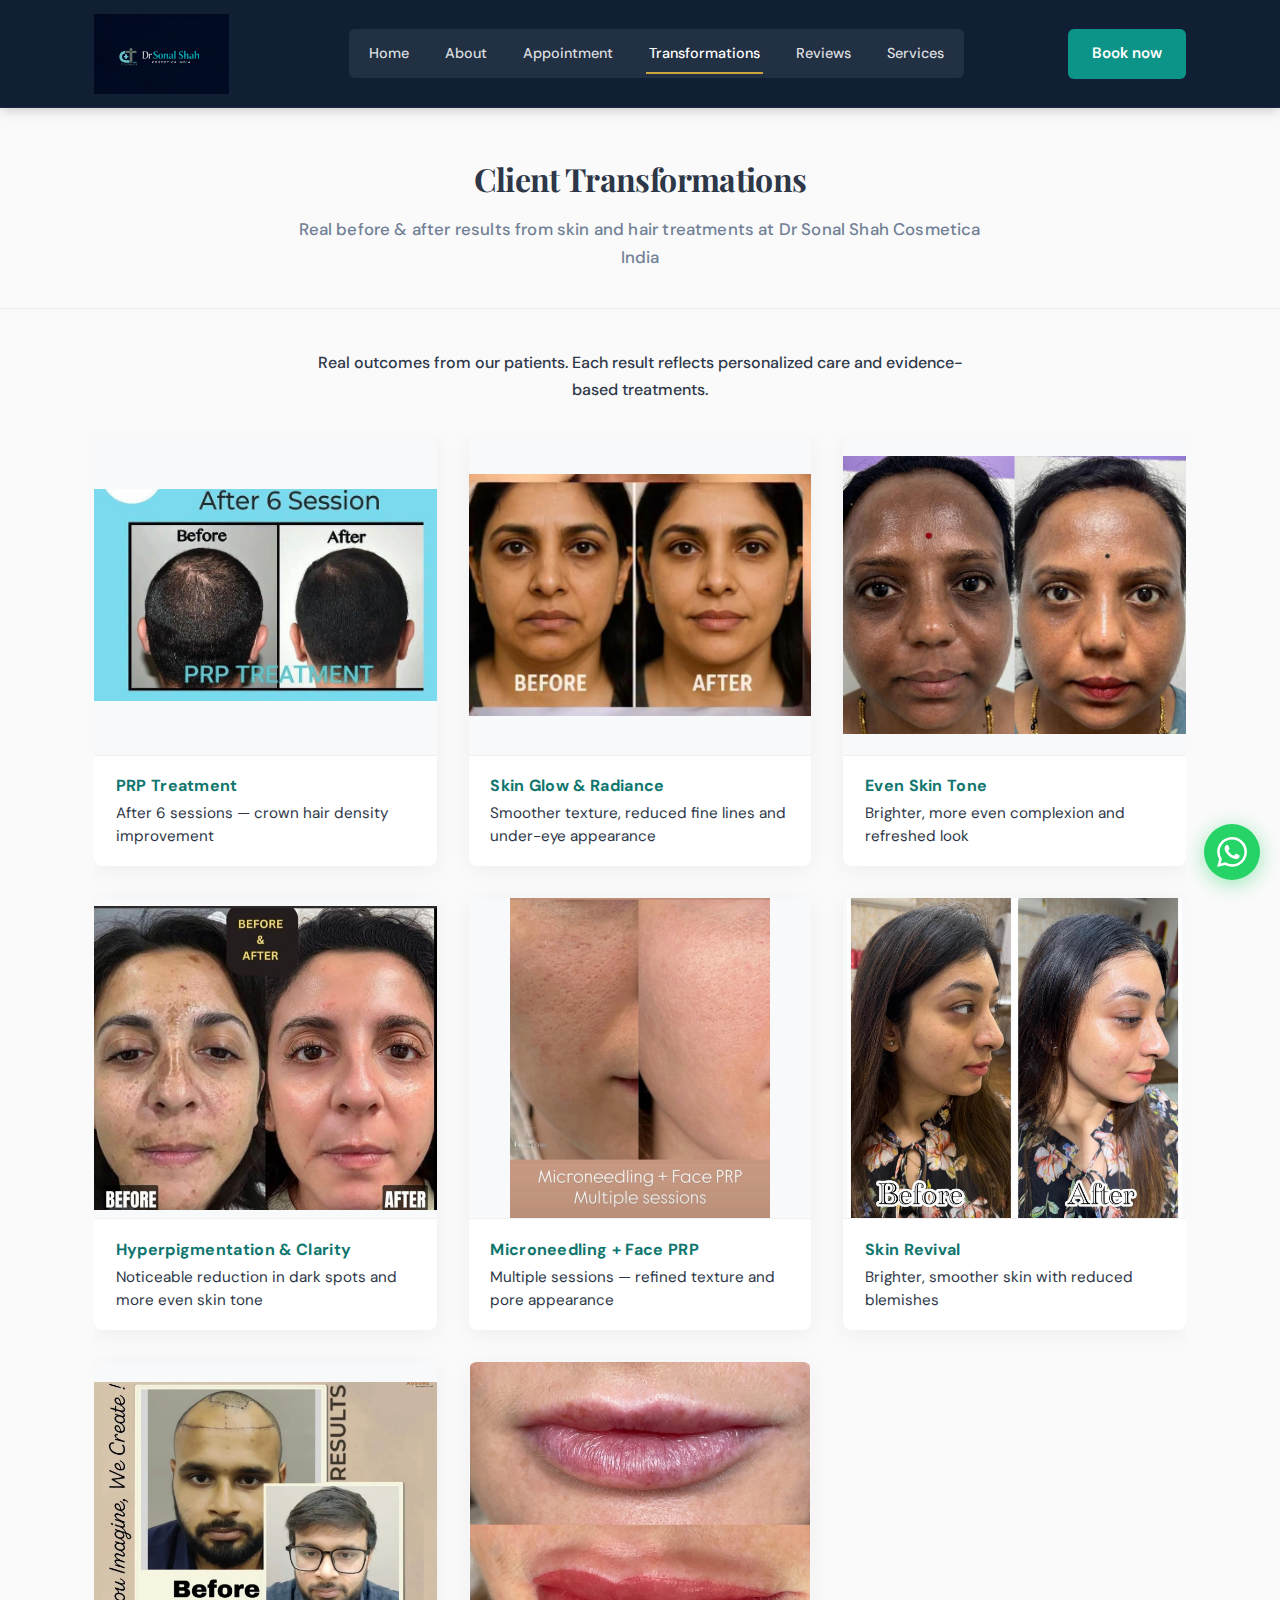
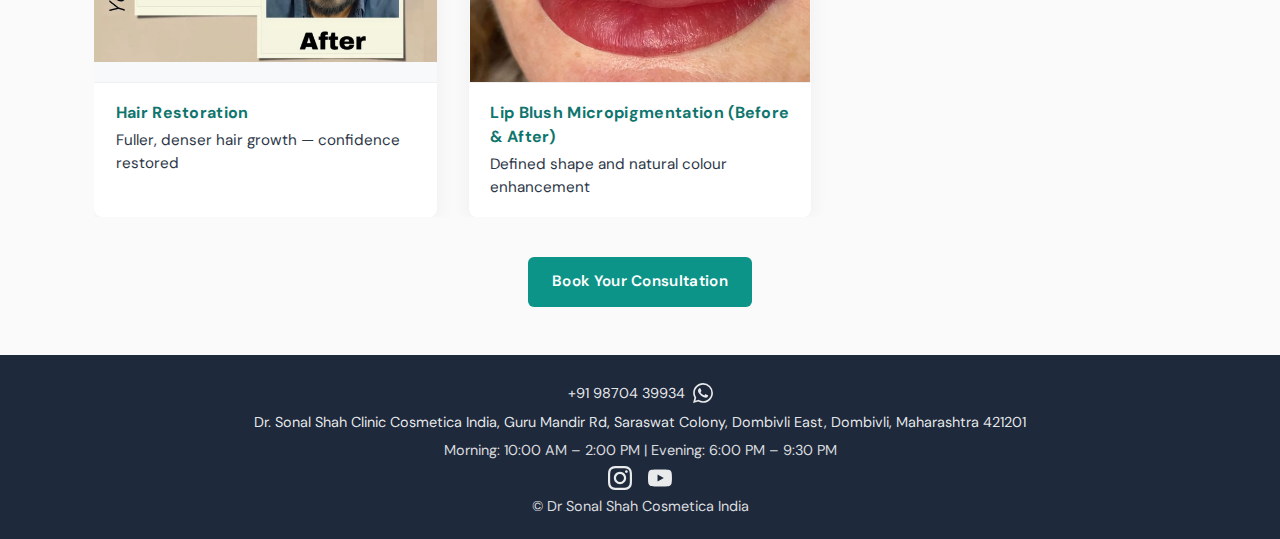
<file: transformations.html>
<!DOCTYPE html>
<html lang="en">
<head>
  <meta charset="UTF-8">
  <meta name="viewport" content="width=device-width, initial-scale=1.0, viewport-fit=cover">
  <title>Client Transformations | Before & After | Dr Sonal Shah Cosmetica India | Dombivli</title>
  <meta name="description" content="See real before and after results from Dr Sonal's skin and hair treatments at Dr Sonal Shah Cosmetica India, Dombivli.">
  <link rel="preconnect" href="https://fonts.googleapis.com">
  <link rel="preconnect" href="https://fonts.gstatic.com" crossorigin>
  <link href="https://fonts.googleapis.com/css2?family=DM+Sans:ital,wght@0,400;0,500;0,600;0,700;1,400&family=Playfair+Display:wght@400;600;700&display=swap" rel="stylesheet">
  <link rel="stylesheet" href="styles.css">
</head>
<body>
  <header class="header" id="header">
    <div class="header-inner">
      <input type="checkbox" id="menu-toggle-cb" class="menu-toggle-cb" aria-hidden="true" tabindex="-1">
      <a href="index.html" class="logo">
        <img src="assets/logo.png?v=7" alt="Dr Sonal Shah | Cosmetica India" class="logo-img">
      </a>
      <nav class="nav" aria-label="Main navigation">
        <ul class="nav-list">
          <li><a href="index.html">Home</a></li>
          <li><a href="about.html">About</a></li>
          <li><a href="contact.html">Appointment</a></li>
          <li class="nav-item-desk"><a href="transformations.html" class="nav-link--current">Transformations</a></li>
          <li class="nav-item-desk"><a href="reviews.html">Reviews</a></li>
          <li class="nav-item-desk"><a href="services.html">Services</a></li>
        </ul>
      </nav>
      <a href="contact.html" class="btn btn-primary header-cta">Book now</a>
      <label for="menu-toggle-cb" class="menu-toggle" aria-label="Open menu">
        <span></span><span></span><span></span>
      </label>
    </div>
  </header>

  <main>
    <section class="page-hero page-hero--transformations">
      <div class="container">
        <h1 class="page-hero-title page-hero-title--transformations">Client Transformations</h1>
        <p class="page-hero-subtitle page-hero-subtitle--transformations">Real before & after results from skin and hair treatments at Dr Sonal Shah Cosmetica India</p>
      </div>
    </section>

    <section class="transformations-section" id="transformations">
      <div class="container">
        <p class="transformations-intro reveal">Real outcomes from our patients. Each result reflects personalized care and evidence-based treatments.</p>
        <div class="transformations-grid">
          <article class="transformation-card transformation-card--composite reveal">
            <div class="transformation-card-img-wrap">
              <img src="assets/transformations/prp_hair_6sessions.png" alt="PRP hair treatment — before and after 6 sessions" class="transformation-composite-img" loading="lazy" width="800" height="600">
            </div>
            <p class="transformation-caption"><span class="transformation-caption-title">PRP Treatment</span> After 6 sessions — crown hair density improvement</p>
          </article>
          <article class="transformation-card transformation-card--composite reveal">
            <div class="transformation-card-img-wrap">
              <img src="assets/transformations/skin_face_1.png" alt="Skin transformation — before and after" class="transformation-composite-img" loading="lazy" width="800" height="600">
            </div>
            <p class="transformation-caption"><span class="transformation-caption-title">Skin Glow & Radiance</span> Smoother texture, reduced fine lines and under-eye appearance</p>
          </article>
          <article class="transformation-card transformation-card--composite reveal">
            <div class="transformation-card-img-wrap">
              <img src="assets/transformations/skin_face_2.png" alt="Skin tone and radiance — before and after" class="transformation-composite-img" loading="lazy" width="800" height="600">
            </div>
            <p class="transformation-caption"><span class="transformation-caption-title">Even Skin Tone</span> Brighter, more even complexion and refreshed look</p>
          </article>
          <article class="transformation-card transformation-card--composite reveal">
            <div class="transformation-card-img-wrap">
              <img src="assets/transformations/hyperpigmentation.png" alt="Hyperpigmentation reduction — before and after" class="transformation-composite-img" loading="lazy" width="800" height="600">
            </div>
            <p class="transformation-caption"><span class="transformation-caption-title">Hyperpigmentation & Clarity</span> Noticeable reduction in dark spots and more even skin tone</p>
          </article>
          <article class="transformation-card transformation-card--composite reveal">
            <div class="transformation-card-img-wrap">
              <img src="assets/transformations/microneedling_face_prp.png" alt="Microneedling and Face PRP — before and after" class="transformation-composite-img" loading="lazy" width="800" height="600">
            </div>
            <p class="transformation-caption"><span class="transformation-caption-title">Microneedling + Face PRP</span> Multiple sessions — refined texture and pore appearance</p>
          </article>
          <article class="transformation-card transformation-card--composite reveal">
            <div class="transformation-card-img-wrap">
              <img src="assets/transformations/skin_glow_profile.png" alt="Skin glow profile — before and after" class="transformation-composite-img" loading="lazy" width="800" height="600">
            </div>
            <p class="transformation-caption"><span class="transformation-caption-title">Skin Revival</span> Brighter, smoother skin with reduced blemishes</p>
          </article>
          <article class="transformation-card transformation-card--composite reveal">
            <div class="transformation-card-img-wrap">
              <img src="assets/transformations/hair_transformation_new.png" alt="Hair restoration — before and after" class="transformation-composite-img" loading="lazy" width="800" height="600">
            </div>
            <p class="transformation-caption"><span class="transformation-caption-title">Hair Restoration</span> Fuller, denser hair growth — confidence restored</p>
          </article>
          <article class="transformation-card transformation-card--composite reveal">
            <div class="transformation-card-img-wrap">
              <img src="assets/transformations/hair_transformation.png" alt="Lip Blush Micropigmentation — before and after" class="transformation-composite-img" loading="lazy" width="800" height="600">
            </div>
            <p class="transformation-caption"><span class="transformation-caption-title">Lip Blush Micropigmentation (Before & After)</span> Defined shape and natural colour enhancement</p>
          </article>
        </div>
        <div class="transformations-cta">
          <a href="contact.html" class="btn btn-primary btn--transformations">Book Your Consultation</a>
        </div>
      </div>
    </section>
  </main>

  <footer class="footer">
    <div class="container footer-inner">
      <div class="footer-contact">
        <p class="footer-phone-wa"><a href="tel:+919870439934">+91 98704 39934</a> <a href="https://wa.me/919870439934" class="footer-wa-icon" target="_blank" rel="noopener" aria-label="WhatsApp"><svg viewBox="0 0 24 24"><path d="M17.472 14.382c-.297-.149-1.758-.867-2.03-.967-.273-.099-.471-.148-.67.15-.197.297-.767.966-.94 1.164-.173.199-.347.223-.644.075-.297-.15-1.255-.463-2.39-1.475-.883-.788-1.48-1.761-1.653-2.059-.173-.297-.018-.458.13-.606.134-.133.298-.347.446-.52.149-.174.198-.298.298-.497.099-.198.05-.371-.025-.52-.075-.149-.669-1.612-.916-2.207-.242-.579-.487-.5-.669-.51-.173-.008-.371-.01-.57-.01-.198 0-.52.074-.792.372-.272.297-1.04 1.016-1.04 2.479 0 1.462 1.065 2.875 1.213 3.074.149.198 2.096 3.2 5.077 4.487.709.306 1.262.489 1.694.625.712.227 1.36.195 1.871.118.571-.085 1.758-.719 2.006-1.413.248-.694.248-1.289.173-1.413-.074-.124-.272-.198-.57-.347m-5.421 7.403h-.004a9.87 9.87 0 01-5.031-1.378l-.361-.214-3.741.982.998-3.648-.235-.374a9.86 9.86 0 01-1.51-5.26c.001-5.45 4.436-9.884 9.888-9.884 2.64 0 5.122 1.03 6.988 2.898a9.825 9.825 0 012.893 6.994c-.003 5.45-4.437 9.884-9.885 9.884m8.413-18.297A11.815 11.815 0 0012.05 0C5.495 0 .16 5.335.157 11.892c0 2.096.547 4.142 1.588 5.945L.057 24l6.305-1.654a11.882 11.882 0 005.683 1.448h.005c6.554 0 11.89-5.335 11.893-11.893a11.821 11.821 0 00-3.48-8.413z"/></svg></a></p>
        <p><a href="https://www.google.com/maps/search/?api=1&query=Dr.+Sonal+Shah+Clinic+Cosmetica+India,+Guru+Mandir+Rd,+Saraswat+Colony,+Dombivli+East,+Dombivli,+Maharashtra+421201" target="_blank" rel="noopener">Dr. Sonal Shah Clinic Cosmetica India, Guru Mandir Rd, Saraswat Colony, Dombivli East, Dombivli, Maharashtra 421201</a></p>
        <p>Morning: 10:00 AM – 2:00 PM | Evening: 6:00 PM – 9:30 PM</p>
        <p class="footer-social"><a href="https://www.instagram.com/dr_sonal_shah_?igsh=MWJoa2ozcDFlOWZldA==" target="_blank" rel="noopener" aria-label="Instagram"><svg viewBox="0 0 24 24"><path d="M12 2.163c3.204 0 3.584.012 4.85.07 3.252.148 4.771 1.691 4.919 4.919.058 1.265.069 1.645.069 4.849 0 3.205-.012 3.584-.069 4.849-.149 3.225-1.664 4.771-4.919 4.919-1.266.058-1.644.07-4.85.07-3.204 0-3.584-.012-4.849-.07-3.26-.149-4.771-1.699-4.919-4.92-.058-1.265-.07-1.644-.07-4.849 0-3.204.013-3.583.07-4.849.149-3.227 1.664-4.771 4.919-4.919 1.266-.057 1.645-.069 4.849-.069zm0-2.163c-3.259 0-3.667.014-4.947.072-4.358.2-6.78 2.618-6.98 6.98-.059 1.281-.073 1.689-.073 4.948 0 3.259.014 3.668.072 4.948.2 4.358 2.618 6.78 6.98 6.98 1.281.058 1.689.072 4.948.072 3.259 0 3.668-.014 4.948-.072 4.354-.2 6.782-2.618 6.979-6.98.059-1.28.073-1.689.073-4.948 0-3.259-.014-3.667-.072-4.947-.196-4.354-2.617-6.78-6.979-6.98-1.281-.059-1.69-.073-4.949-.073zm0 5.838c-3.403 0-6.162 2.759-6.162 6.162s2.759 6.163 6.162 6.163 6.162-2.759 6.162-6.163c0-3.403-2.759-6.162-6.162-6.162zm0 10.162c-2.209 0-4-1.79-4-4 0-2.209 1.791-4 4-4s4 1.791 4 4c0 2.21-1.791 4-4 4zm6.406-11.845c-.796 0-1.441.645-1.441 1.44s.645 1.44 1.441 1.44c.795 0 1.439-.645 1.439-1.44s-.644-1.44-1.439-1.44z"/></svg></a><a href="https://www.youtube.com/@DrSonalShahcosmaticaindia" target="_blank" rel="noopener" aria-label="YouTube"><svg viewBox="0 0 24 24"><path d="M23.498 6.186a3.016 3.016 0 0 0-2.122-2.136C19.505 3.545 12 3.545 12 3.545s-7.505 0-9.377.505A3.017 3.017 0 0 0 .502 6.186C0 8.07 0 12 0 12s0 3.93.502 5.814a3.016 3.016 0 0 0 2.122 2.136c1.871.505 9.376.505 9.376.505s7.505 0 9.377-.505a3.015 3.015 0 0 0 2.122-2.136C24 15.93 24 12 24 12s0-3.93-.502-5.814zM9.545 15.568V8.432L15.818 12l-6.273 3.568z"/></svg></a></p>
        <p>© Dr Sonal Shah Cosmetica India</p>
      </div>
    </div>
  </footer>

  <a href="https://wa.me/919870439934?text=Hi%2C%20I%20would%20like%20to%20enquire%20about%20treatments%20at%20Dr%20Sonal%20Shah%20Cosmetica%20India." class="floating-whatsapp" target="_blank" rel="noopener" aria-label="Chat on WhatsApp">
    <svg viewBox="0 0 24 24" xmlns="http://www.w3.org/2000/svg"><path d="M17.472 14.382c-.297-.149-1.758-.867-2.03-.967-.273-.099-.471-.148-.67.15-.197.297-.767.966-.94 1.164-.173.199-.347.223-.644.075-.297-.15-1.255-.463-2.39-1.475-.883-.788-1.48-1.761-1.653-2.059-.173-.297-.018-.458.13-.606.134-.133.298-.347.446-.52.149-.174.198-.298.298-.497.099-.198.05-.371-.025-.52-.075-.149-.669-1.612-.916-2.207-.242-.579-.487-.5-.669-.51-.173-.008-.371-.01-.57-.01-.198 0-.52.074-.792.372-.272.297-1.04 1.016-1.04 2.479 0 1.462 1.065 2.875 1.213 3.074.149.198 2.096 3.2 5.077 4.487.709.306 1.262.489 1.694.625.712.227 1.36.195 1.871.118.571-.085 1.758-.719 2.006-1.413.248-.694.248-1.289.173-1.413-.074-.124-.272-.198-.57-.347m-5.421 7.403h-.004a9.87 9.87 0 01-5.031-1.378l-.361-.214-3.741.982.998-3.648-.235-.374a9.86 9.86 0 01-1.51-5.26c.001-5.45 4.436-9.884 9.888-9.884 2.64 0 5.122 1.03 6.988 2.898a9.825 9.825 0 012.893 6.994c-.003 5.45-4.437 9.884-9.885 9.884m8.413-18.297A11.815 11.815 0 0012.05 0C5.495 0 .16 5.335.157 11.892c0 2.096.547 4.142 1.588 5.945L.057 24l6.305-1.654a11.882 11.882 0 005.683 1.448h.005c6.554 0 11.89-5.335 11.893-11.893a11.821 11.821 0 00-3.48-8.413z"/></svg>
  </a>
  <script src="script.js"></script>
</body>
</html>
</file>
<file: styles.css>
/* Dr Sonal Shah Cosmetica India — Premium skin & hair clinic
   Teal accent, white space, 1–2 CTAs per section */

:root {
  --teal: #0d9488;
  --teal-light: #14b8a6;
  --teal-dark: #0f766e;
  --gold: #cca43b; /* Elegant gold accent */
  --header-bg: #101F33;
  --bg: #fafafa;
  --bg-section: #f8f9fa; /* Slightly warmer/cleaner section bg */
  --white: #ffffff;
  --text: #2d3748; /* Softer dark text */
  --text-muted: #718096;
  --radius: 8px; /* Slightly sharper radius for elegance */
  --radius-btn: 6px;
  --shadow: 0 4px 20px rgba(0, 0, 0, 0.05); /* Softer shadow */
  --shadow-lg: 0 12px 40px rgba(0, 0, 0, 0.08);
  --transition: 0.3s cubic-bezier(0.4, 0, 0.2, 1); /* Smoother transition */
  --ease-out: cubic-bezier(0.25, 0.46, 0.45, 0.94);
  --duration: 0.5s; /* Slower, more deliberate animations */
  --font-heading: 'Playfair Display', serif; /* Classy serif for headings */
  --font-body: 'DM Sans', sans-serif;
}

*,
*::before,
*::after {
  box-sizing: border-box;
}

/* Prevent horizontal scroll globally */
html {
  overflow-x: hidden;
  width: 100%;
}
body {
  overflow-x: hidden;
  width: 100%;
  min-width: 0;
}

/* Animations — respect reduced motion */
@media (prefers-reduced-motion: no-preference) {
  @keyframes fadeInUp {
    from {
      opacity: 0;
      transform: translateY(24px);
    }
    to {
      opacity: 1;
      transform: translateY(0);
    }
  }
  @keyframes fadeIn {
    from { opacity: 0; }
    to { opacity: 1; }
  }
  @keyframes heroEntrance {
    from {
      opacity: 0;
      transform: translateY(16px);
    }
    to {
      opacity: 1;
      transform: translateY(0);
    }
  }
  @keyframes scaleIn {
    from {
      opacity: 0;
      transform: scale(0.96);
    }
    to {
      opacity: 1;
      transform: scale(1);
    }
  }
  @keyframes splashLogoIn {
    from { opacity: 0; transform: scale(0.92); }
    to { opacity: 1; transform: scale(1); }
  }
}

/* Splash — logo first thing on load */
.splash {
  position: fixed;
  inset: 0;
  z-index: 9999;
  display: flex;
  align-items: center;
  justify-content: center;
  background: var(--white);
  transition: opacity 0.65s cubic-bezier(0.4, 0, 0.2, 1), visibility 0.65s;
  touch-action: pan-y pinch-zoom; /* Allow vertical scrolling even when splash is visible */
  overflow: hidden;
  pointer-events: none; /* Don't block touch events - allow scrolling through */
}
.splash.splash--hidden {
  opacity: 0;
  pointer-events: none; /* Completely disable interaction when hidden */
  touch-action: pan-y pinch-zoom; /* Allow scrolling */
  visibility: hidden;
  z-index: -1;
}
.splash-inner {
  display: flex;
  align-items: center;
  justify-content: center;
  transition: opacity 0.6s cubic-bezier(0.4, 0, 0.2, 1),
              transform 0.6s cubic-bezier(0.4, 0, 0.2, 1);
  pointer-events: none; /* Don't block touch events */
}
.splash.splash--hidden .splash-inner {
  opacity: 0;
  transform: scale(1.08);
}
.splash-logo {
  max-width: 180px;
  width: 100%;
  height: auto;
  object-fit: contain;
}
@media (prefers-reduced-motion: no-preference) {
  .splash-logo {
    animation: splashLogoIn 0.5s var(--ease-out) forwards;
  }
}
@media (prefers-reduced-motion: reduce) {
  .splash-inner,
  .splash.splash--hidden .splash-inner {
    transition: none;
  }
}

/* .reveal — no scroll animation; content visible by default */
.reveal,
.reveal.animate-in,
.reveal.scale-in,
.reveal.scale-in.animate-in,
.reveal.slide-in-right,
.reveal.slide-in-right.animate-in {
  opacity: 1;
  transform: none;
}
.reveal-delay-1,
.reveal-delay-2,
.reveal-delay-3,
.reveal-delay-4 { /* unused now */ }

html {
  scroll-behavior: smooth;
  -webkit-text-size-adjust: 100%;
  overflow-x: hidden;
  overflow-y: auto; /* Allow natural scrolling */
  width: 100%;
  height: auto; /* Auto height for proper scrolling on mobile */
  min-height: 100vh; /* Ensure minimum viewport height */
  -webkit-overflow-scrolling: touch;
  touch-action: pan-y pinch-zoom;
  scrollbar-width: none; /* Firefox - hide scrollbar */
  -ms-overflow-style: none; /* IE and Edge - hide scrollbar */
  position: relative;
}

html::-webkit-scrollbar {
  display: none; /* Chrome/Safari - hide scrollbar */
  width: 0;
  height: 0;
}

body {
  margin: 0;
  overflow-x: hidden;
  overflow-y: auto; /* Allow natural scrolling */
  width: 100%;
  min-width: 0;
  min-height: 100vh; /* Minimum viewport height */
  height: auto; /* Allow body to expand naturally */
  font-family: var(--font-body);
  font-size: 1rem;
  line-height: 1.7; /* Increased line height for elegance */
  color: var(--text);
  background: var(--white);
  -webkit-overflow-scrolling: touch;
  touch-action: pan-y pinch-zoom;
  position: relative;
  overscroll-behavior-y: auto; /* Allow normal scroll behavior */
  scrollbar-width: none; /* Firefox - hide scrollbar */
  -ms-overflow-style: none; /* IE and Edge - hide scrollbar */
}

body::-webkit-scrollbar {
  display: none; /* Chrome/Safari - hide scrollbar */
  width: 0;
  height: 0;
}

/* Hide vertical scrollbars on containers/sections - prevent nested scrollbars */
main::-webkit-scrollbar,
section::-webkit-scrollbar,
.container::-webkit-scrollbar,
.transformations-section::-webkit-scrollbar,
.transformations-grid::-webkit-scrollbar,
.hero::-webkit-scrollbar,
.about::-webkit-scrollbar,
.services-preview::-webkit-scrollbar,
.services-full::-webkit-scrollbar,
.testimonials::-webkit-scrollbar,
.why-choose::-webkit-scrollbar,
.appointment-cta::-webkit-scrollbar,
.clinic-info::-webkit-scrollbar,
.footer::-webkit-scrollbar {
  display: none !important;
  width: 0 !important;
}

main,
section,
.container,
.transformations-section,
.transformations-grid,
.hero,
.about,
.services-preview,
.services-full,
.testimonials,
.why-choose,
.appointment-cta,
.clinic-info,
.footer {
  scrollbar-width: none !important;
  -ms-overflow-style: none !important;
}

/* Hide mobile menu scrollbar too - but keep scrolling functionality */
.nav::-webkit-scrollbar {
  display: none;
  width: 0;
}

.nav {
  scrollbar-width: none;
  -ms-overflow-style: none;
}

/* Exception: testimonials-track needs horizontal scrollbar (hidden via existing CSS) */
.testimonials-track::-webkit-scrollbar {
  display: none;
}

h1, h2, h3, h4, h5, h6 {
  font-family: var(--font-heading);
  letter-spacing: -0.01em;
}


a {
  color: var(--teal);
  text-decoration: none;
  -webkit-tap-highlight-color: rgba(13, 148, 136, 0.2);
}

a:hover {
  color: var(--teal-dark);
}

img {
  max-width: 100%;
  height: auto;
  display: block;
}

main {
  overflow-x: hidden;
  overflow-y: visible;
  min-width: 0;
  position: relative;
  width: 100%;
  min-height: auto;
  height: auto;
  display: block;
}

.container {
  width: 100%;
  max-width: 1140px;
  margin: 0 auto;
  padding: 0 1.5rem;
  padding-left: calc(1.5rem + env(safe-area-inset-left, 0px));
  padding-right: calc(1.5rem + env(safe-area-inset-right, 0px));
  box-sizing: border-box;
  min-width: 0;
  overflow-x: hidden;
  overflow-y: visible;
}

/* Inner page hero (About, Services, Contact) */
.page-hero {
  background: var(--bg);
  padding: 2.5rem 0 2rem;
  border-bottom: 1px solid rgba(0, 0, 0, 0.06);
  transition: padding var(--transition);
  overflow-x: hidden;
  overflow-y: visible;
  width: 100%;
}

.page-hero-title {
  margin: 0 0 0.35rem;
  font-size: 1.75rem;
  font-weight: 700;
  color: var(--text);
}

.page-hero-subtitle {
  margin: 0;
  font-size: 1rem;
  color: var(--text-muted);
}

/* Transformations — before/after */
.page-hero--transformations {
  padding: 2.75rem 0 2.25rem;
  text-align: center;
}
.page-hero--transformations .container {
  display: flex;
  flex-direction: column;
  align-items: center;
}
.page-hero-title--transformations {
  font-size: 2rem;
  font-weight: 700;
  letter-spacing: -0.02em;
  color: var(--text);
  margin: 0 0 0.5rem;
  text-align: center;
}
.page-hero-subtitle--transformations {
  font-size: 1.05rem;
  font-weight: 500;
  color: var(--text-muted);
  letter-spacing: 0.01em;
  margin: 0;
  text-align: center;
  max-width: 60ch;
}
.transformations-section {
  padding: 2.5rem 0 3rem;
  background: var(--bg);
  overflow-x: hidden;
  overflow-y: visible;
  width: 100%;
  min-height: auto;
}
.transformations-intro {
  margin: 0 auto 2rem;
  color: var(--text);
  font-size: 1rem;
  font-weight: 500;
  line-height: 1.7;
  max-width: 60ch;
  text-align: center;
}
.transformations-grid {
  display: grid;
  grid-template-columns: repeat(auto-fill, minmax(340px, 1fr));
  gap: 2rem;
  margin-bottom: 2.5rem;
  align-items: start;
  overflow-x: hidden;
  overflow-y: visible;
  width: 100%;
}
.transformation-card {
  background: var(--white);
  border-radius: var(--radius);
  box-shadow: var(--shadow);
  overflow: hidden;
  transition: box-shadow var(--transition), transform var(--transition);
  display: flex;
  flex-direction: column;
  height: 100%;
}
.transformation-card:hover {
  box-shadow: var(--shadow-lg);
}
/* Composite before/after (single image per card) */
.transformation-card--composite .transformation-card-img-wrap {
  position: relative;
  overflow: hidden;
  background: var(--bg-section);
  display: flex;
  align-items: center;
  justify-content: center;
  min-height: 320px;
  aspect-ratio: 4 / 3;
  flex-shrink: 0;
}
.transformation-composite-img {
  width: 100%;
  height: 100%;
  display: block;
  object-fit: contain;
  object-position: center;
  image-rendering: auto;
  background: var(--bg-section);
}
.transformation-card--composite .transformation-caption {
  flex: 1;
  padding: 1.15rem 1.35rem;
  font-size: 0.95rem;
  line-height: 1.5;
  color: var(--text);
  border-top: 1px solid rgba(0, 0, 0, 0.06);
}
.transformation-caption-title {
  display: block;
  font-weight: 700;
  font-size: 1rem;
  color: var(--teal-dark);
  letter-spacing: 0.02em;
  margin-bottom: 0.25rem;
}
.btn--transformations {
  font-size: 1rem;
  font-weight: 600;
  letter-spacing: 0.02em;
  padding: 0.85rem 1.75rem;
}
/* Split before/after (two images) — kept for future use */
.before-after-wrap {
  display: grid;
  grid-template-columns: 1fr 1fr;
  gap: 0;
}
.before-after-col {
  display: flex;
  flex-direction: column;
  align-items: stretch;
}
.before-after-label {
  display: block;
  padding: 0.5rem 0.6rem;
  font-size: 0.7rem;
  font-weight: 700;
  text-transform: uppercase;
  letter-spacing: 0.08em;
  color: var(--text-muted);
  background: var(--bg-section);
  text-align: center;
}
.before-after-col:last-child .before-after-label {
  background: rgba(13, 148, 136, 0.08);
  color: var(--teal-dark);
}
.before-after-img {
  width: 100%;
  aspect-ratio: 1;
  object-fit: cover;
  display: block;
}
.transformation-caption {
  margin: 0;
  padding: 1rem 1.25rem;
  font-size: 0.9rem;
  color: var(--text-muted);
  border-top: 1px solid rgba(0, 0, 0, 0.06);
}
.transformations-cta {
  text-align: center;
}

/* Buttons */
.btn {
  display: inline-block;
  padding: 0.75rem 1.5rem;
  font-family: inherit;
  font-size: 0.95rem;
  font-weight: 600;
  text-align: center;
  border: none;
  border-radius: var(--radius-btn);
  cursor: pointer;
  -webkit-tap-highlight-color: transparent;
  transition: background var(--transition), color var(--transition), transform var(--transition);
}

.btn-primary {
  background: var(--teal);
  color: var(--white);
}

.btn-primary:hover {
  background: var(--teal-dark);
  color: var(--white);
  transform: translateY(-1px);
  box-shadow: 0 6px 20px rgba(13, 148, 136, 0.35);
}

.btn-primary:focus-visible {
  outline: 2px solid var(--teal-light);
  outline-offset: 2px;
}

.btn-secondary {
  background: transparent;
  color: var(--teal);
  border: 2px solid var(--teal);
}

.btn-secondary:hover {
  background: var(--teal);
  color: var(--white);
  transform: translateY(-1px);
  box-shadow: 0 4px 14px rgba(13, 148, 136, 0.2);
}

.btn-secondary:focus-visible {
  outline: 2px solid var(--teal);
  outline-offset: 2px;
}

.btn-large {
  padding: 1rem 2rem;
  font-size: 1.05rem;
}

.btn-whatsapp {
  background: #25d366;
  color: var(--white);
  margin-top: 0.5rem;
}

.btn-whatsapp:hover {
  background: #20bd5a;
  color: var(--white);
  transform: translateY(-1px);
  box-shadow: 0 6px 20px rgba(37, 211, 102, 0.35);
}

.btn-whatsapp:focus-visible {
  outline: 2px solid #25d366;
  outline-offset: 2px;
}

/* Header — Sticky, same navy as logo */
.header {
  position: sticky;
  top: 0;
  z-index: 100;
  background: var(--header-bg);
  box-shadow: 0 2px 12px rgba(0, 0, 0, 0.2);
  padding-left: env(safe-area-inset-left);
  padding-right: env(safe-area-inset-right);
  overflow-x: hidden;
  width: 100%;
  box-sizing: border-box;
  transition: box-shadow var(--transition);
  border-bottom: 1px solid rgba(255, 255, 255, 0.05); /* Subtle border for dark header */
  touch-action: pan-y;
}

.header.scrolled {
  box-shadow: 0 4px 20px rgba(0, 0, 0, 0.25);
}

/* Hidden checkbox for mobile menu (label toggles it); never visible */
.menu-toggle-cb {
  position: absolute;
  width: 1px;
  height: 1px;
  padding: 0;
  margin: -1px;
  overflow: hidden;
  clip: rect(0, 0, 0, 0);
  white-space: nowrap;
  border: 0;
}

.header-inner {
  max-width: 1140px;
  margin: 0 auto;
  padding: 0.85rem 1.5rem;
  padding-top: calc(0.85rem + env(safe-area-inset-top, 0px));
  display: flex;
  align-items: center;
  justify-content: space-between;
  gap: 1.5rem;
  min-width: 0;
  position: relative;
}

.logo {
  display: flex;
  align-items: center;
  font-weight: 700;
  font-size: 1.25rem;
  color: var(--white);
  flex-shrink: 0;
  margin: 0 1rem 0 0;
  order: -1;
}

.logo:hover {
  opacity: 0.92;
}

.logo-img {
  display: block;
  height: 80px;
  width: auto;
  max-width: 320px;
  min-height: 56px;
  object-fit: contain;
}

/* Fallback if no logo image */
.logo-icon {
  width: 32px;
  height: 24px;
  background: var(--teal);
  border-radius: 4px;
  position: relative;
}

.logo-icon::after {
  content: '';
  position: absolute;
  left: 6px;
  top: 50%;
  width: 12px;
  height: 2px;
  background: var(--white);
  border-radius: 1px;
  transform: translateY(-50%);
  box-shadow: 0 -4px 0 var(--white), 0 4px 0 var(--white);
}

/* Nav — tab style on dark header */
.nav-list {
  list-style: none;
  margin: 0;
  padding: 0;
  display: flex;
  gap: 0.25rem;
  background: rgba(255, 255, 255, 0.08);
  padding: 0.25rem;
  border-radius: var(--radius-btn);
}

.nav-list a {
  display: block;
  padding: 0.5rem 0.2rem;
  margin: 0 0.8rem;
  color: rgba(255, 255, 255, 0.85);
  font-weight: 500;
  font-size: 0.9rem;
  position: relative;
  text-decoration: none;
  transition: color var(--transition);
}

.nav-list a::after {
  content: '';
  position: absolute;
  bottom: 0;
  left: 0;
  width: 100%;
  height: 2px;
  background: var(--teal);
  transform: scaleX(0);
  transform-origin: right;
  transition: transform var(--transition);
}

.nav-list a:hover,
.nav-list a:focus-visible {
  color: var(--white);
  background: transparent;
}

.nav-list a:hover::after,
.nav-list a:focus-visible::after,
.nav-list a.nav-link--current::after {
  transform: scaleX(1);
  transform-origin: left;
  background: var(--gold);
}

.nav-list a:focus-visible {
  outline: none;
}

.nav-list a.nav-link--current {
  color: var(--white);
  background: transparent;
}

/* Desktop: hide More, show Reviews & Services as tabs */
.nav-more-wrap {
  display: none;
}

.nav-item-desk {
  display: list-item;
}

.header-cta {
  flex-shrink: 0;
  background: var(--teal);
  color: var(--white);
}

.header-cta:hover {
  background: var(--teal-light);
  color: var(--white);
}

.menu-toggle {
  display: none;
  flex-direction: column;
  gap: 5px;
  align-items: center;
  justify-content: center;
  min-width: 48px;
  min-height: 48px;
  background: none;
  border: none;
  padding: 0.5rem;
  cursor: pointer;
  touch-action: manipulation;
  -webkit-tap-highlight-color: transparent;
  position: relative;
  z-index: 110;
  flex-shrink: 0;
}

.menu-toggle span {
  width: 24px;
  height: 2px;
  background: var(--white);
  border-radius: 1px;
  pointer-events: none;
  transition: transform 0.4s cubic-bezier(0.25, 0.46, 0.45, 0.94), opacity 0.4s;
}

/* Hamburger animation when menu is open */
.menu-toggle-cb:checked ~ .menu-toggle span:nth-child(1) {
  transform: rotate(45deg) translate(6px, 6px);
}

.menu-toggle-cb:checked ~ .menu-toggle span:nth-child(2) {
  opacity: 0;
}

.menu-toggle-cb:checked ~ .menu-toggle span:nth-child(3) {
  transform: rotate(-45deg) translate(6px, -6px);
}

/* Hero */
.hero {
  position: relative;
  background: var(--bg);
  padding: 4rem 0 5rem;
  overflow-x: hidden;
  overflow-y: visible;
  width: 100%;
}

.hero-bg-shape {
  position: absolute;
  right: -15%;
  top: -20%;
  width: 60%;
  height: 120%;
  background: linear-gradient(135deg, rgba(13, 148, 136, 0.06) 0%, transparent 60%);
  border-radius: 50%;
  pointer-events: none;
}

.hero-inner {
  display: grid;
  grid-template-columns: 1fr 1fr;
  gap: 3rem;
  align-items: center;
  position: relative;
  min-width: 0;
}

.hero-content {
  max-width: 520px;
  min-width: 0;
}

@media (prefers-reduced-motion: no-preference) {
  .hero-content {
    animation: heroEntrance 0.6s var(--ease-out) forwards;
  }
  .hero-image-wrap {
    opacity: 0;
    animation: heroEntrance 0.6s var(--ease-out) 0.2s forwards;
  }
}

.hero-title {
  font-size: clamp(1.75rem, 4vw, 2.5rem);
  font-weight: 700;
  line-height: 1.2;
  color: var(--text);
  margin: 0 0 1.25rem;
  overflow-wrap: break-word;
}

.hero-text {
  font-size: 1.05rem;
  color: var(--text-muted);
  margin: 0 0 2rem;
}

.hero-ctas {
  display: flex;
  flex-wrap: wrap;
  gap: 1rem;
}

.hero-image-wrap {
  position: relative;
  display: flex;
  justify-content: center;
  align-items: center;
}

.hero-logo {
  position: relative;
  display: block;
  width: 100%;
  max-width: 340px;
  height: auto;
  object-fit: contain;
  z-index: 1;
}

/* Trust Strip */
.trust-strip {
  background: var(--white);
  padding: 1.5rem 0;
  border-bottom: 1px solid rgba(0, 0, 0, 0.06);
}

.trust-inner {
  display: flex;
  justify-content: center;
  flex-wrap: wrap;
  gap: 2rem 3rem;
}

.trust-item {
  display: flex;
  align-items: center;
  gap: 0.5rem;
  font-weight: 500;
  color: var(--text);
  transition: transform var(--transition), opacity var(--transition);
}

.trust-item:hover {
  transform: translateY(-2px);
  opacity: 0.95;
}

.trust-icon {
  display: inline-flex;
  align-items: center;
  justify-content: center;
  width: 24px;
  height: 24px;
  background: var(--teal);
  color: var(--white);
  border-radius: 50%;
  font-size: 0.75rem;
  font-weight: 700;
}

/* Section titles */
.section-title {
  font-size: 1.75rem;
  font-weight: 700;
  color: var(--text);
  margin: 0 0 1rem;
}

.section-title-center {
  text-align: center;
}

.section-subtitle {
  text-align: center;
  color: var(--text-muted);
  margin: 0 0 2.5rem;
}

/* About Doctor */
.about {
  background: var(--bg-section);
  padding: 4.5rem 0;
  overflow-x: hidden;
  overflow-y: visible;
  width: 100%;
}

.about-inner {
  display: grid;
  grid-template-columns: 0.9fr 1.1fr;
  gap: 3rem;
  align-items: start;
  min-width: 0;
}

.about-image-wrap {
  position: sticky;
  top: 6rem;
  border-radius: var(--radius);
  overflow: hidden;
  box-shadow: 0 12px 40px rgba(0, 0, 0, 0.12), 0 4px 12px rgba(0, 0, 0, 0.08);
}

.about-image-link {
  display: block;
  line-height: 0;
  transition: opacity var(--transition);
}

.about-image-link:hover {
  opacity: 0.97;
}

.about-image {
  display: block;
  width: 100%;
  height: auto;
  aspect-ratio: 3/4;
  max-height: 520px;
  object-fit: cover;
  object-position: center 35%;
  border-radius: var(--radius);
  filter: brightness(1.02) contrast(1.03);
}

.about-content .section-title {
  margin-top: 0;
}

.about-role {
  font-size: 0.95rem;
  color: var(--teal-dark);
  font-weight: 600;
  margin: 0 0 1.25rem;
}

.about-intro {
  color: var(--text-muted);
  margin: 0 0 1rem;
}

.about-expertise-title {
  font-size: 0.95rem;
  font-weight: 600;
  color: var(--text);
  margin: 1.5rem 0 0.75rem;
}

.about-closing {
  margin-top: 1rem;
}

.about-list {
  list-style: none;
  margin: 0 0 1rem;
  padding: 0;
}

.about-list li {
  position: relative;
  padding-left: 1.5rem;
  margin-bottom: 0.5rem;
  color: var(--text);
}

.about-list li::before {
  content: '✔';
  position: absolute;
  left: 0;
  color: var(--teal);
  font-weight: 700;
}

/* Services Preview — 4 cards */
.services-preview {
  padding: 4.5rem 0 2rem 0;
  background: var(--white);
  overflow-x: hidden;
  overflow-y: visible;
  width: 100%;
}

.services-cards {
  display: grid;
  grid-template-columns: repeat(4, 1fr);
  gap: 1.5rem;
  min-width: 0;
}

.service-card {
  background: var(--bg);
  padding: 2rem 1.5rem;
  border-radius: var(--radius);
  min-width: 0;
  transition: box-shadow var(--duration) var(--ease-out), transform var(--duration) var(--ease-out);
}

.service-card:hover {
  box-shadow: var(--shadow-lg);
  transform: translateY(-4px);
}

@keyframes pulse-subtle {
  0% { box-shadow: 0 0 0 0 rgba(13, 148, 136, 0.4); }
  70% { box-shadow: 0 0 0 10px rgba(13, 148, 136, 0); }
  100% { box-shadow: 0 0 0 0 rgba(13, 148, 136, 0); }
}

.btn-pulse {
  animation: pulse-subtle 3s infinite;
}

.service-card-icon {
  width: 48px;
  height: 48px;
  background: var(--teal);
  border-radius: 10px;
  margin-bottom: 1.25rem;
  opacity: 0.9;
  transition: transform var(--transition), background var(--transition);
}

.service-card:hover .service-card-icon {
  transform: scale(1.1) rotate(3deg);
  background: var(--teal-dark);
}

.service-card h3 {
  font-size: 1.1rem;
  font-weight: 600;
  margin: 0 0 0.5rem;
  color: var(--text);
}

.service-card p {
  font-size: 0.9rem;
  color: var(--text-muted);
  margin: 0 0 1rem;
  line-height: 1.5;
}

.service-link {
  font-size: 0.9rem;
  font-weight: 600;
  color: var(--teal);
}

.service-link:hover {
  text-decoration: underline;
}

/* Why Choose */
.why-choose {
  background: var(--bg);
  padding: 2rem 0 1.5rem 0;
  overflow-x: hidden;
  overflow-y: visible;
  width: 100%;
}

.why-choose-inner {
  text-align: center;
  max-width: 900px;
  margin: 0 auto;
}

.why-choose-img {
  display: block;
  width: 100%;
  height: auto;
  max-width: 100%;
  border-radius: var(--radius);
  box-shadow: var(--shadow);
  transition: box-shadow var(--transition), transform var(--transition);
}

.why-choose-img:hover {
  box-shadow: var(--shadow-lg);
  transform: scale(1.01);
}

.why-choose-cta {
  display: inline-block;
  margin-top: 1.25rem;
}

/* Legacy why-inner / why-list (e.g. other pages) */
.why-inner {
  display: grid;
  grid-template-columns: 1fr 1fr;
  gap: 3rem;
  align-items: center;
  min-width: 0;
}

.why-list {
  list-style: none;
  margin: 0 0 2rem;
  padding: 0;
}

.why-list li {
  margin-bottom: 1rem;
  padding-left: 1.5rem;
  position: relative;
  color: var(--text-muted);
}

.why-list li::before {
  content: '•';
  position: absolute;
  left: 0;
  color: var(--teal);
  font-weight: 700;
}

.why-image-wrap {
  border-radius: var(--radius);
  overflow: hidden;
}

.why-image {
  aspect-ratio: 4/3;
  background: linear-gradient(135deg, rgba(13, 148, 136, 0.15) 0%, rgba(20, 184, 166, 0.08) 100%);
  background-size: cover;
  background-position: center;
}

/* Full Services */
.services-full {
  padding: 4.5rem 0;
  background: var(--white);
  overflow-x: hidden;
  overflow-y: visible;
  width: 100%;
}

.services-full-grid {
  display: grid;
  grid-template-columns: 1fr 1fr;
  gap: 3rem;
  max-width: 900px;
  margin: 0 auto;
}

.services-group-title {
  font-size: 1.15rem;
  font-weight: 600;
  color: var(--teal-dark);
  margin: 0 0 1.25rem;
  padding-bottom: 0.5rem;
  border-bottom: 2px solid var(--teal);
}

.services-detail-list {
  list-style: none;
  margin: 0;
  padding: 0;
}

.services-detail-list li {
  margin-bottom: 1.5rem;
}

.services-detail-list strong {
  display: block;
  color: var(--text);
  margin-bottom: 0.25rem;
}

.services-detail-list p {
  margin: 0;
  font-size: 0.95rem;
  color: var(--text-muted);
  line-height: 1.5;
}

.services-full--page {
  padding: 3rem 0 4rem;
}

/* Services accordion (4 categories, expand/collapse) */
.services-accordion {
  display: flex;
  flex-direction: column;
  gap: 0.75rem;
  max-width: 720px;
  width: 100%;
  min-width: 0;
  margin: 0 auto;
  overflow-x: hidden;
}

.services-accordion-card {
  background: var(--white);
  border: 1px solid rgba(0, 0, 0, 0.08);
  border-radius: var(--radius);
  box-shadow: var(--shadow);
  overflow: hidden;
  min-width: 0;
}

.services-accordion-header {
  width: 100%;
  display: flex;
  align-items: center;
  justify-content: space-between;
  gap: 0.75rem;
  padding: 1rem 1.25rem;
  text-align: left;
  background: var(--bg-section);
  border: none;
  cursor: pointer;
  font-family: var(--font-heading);
  font-size: 1.1rem;
  font-weight: 600;
  color: var(--text);
  transition: background var(--transition);
  min-width: 0;
}

.services-accordion-header:hover {
  background: rgba(13, 148, 136, 0.08);
}

.services-accordion-header:focus-visible {
  outline: 2px solid var(--teal);
  outline-offset: 2px;
}

.services-accordion-title {
  flex: 1;
  min-width: 0;
  overflow-wrap: break-word;
  word-wrap: break-word;
}

.services-accordion-icon {
  flex-shrink: 0;
  width: 1.25rem;
  height: 1.25rem;
  border: 2px solid var(--teal);
  border-top: none;
  border-left: none;
  transform: rotate(45deg);
  transition: transform var(--transition);
}

.services-accordion-card.is-open .services-accordion-icon {
  transform: rotate(-135deg);
}

.services-accordion-panel {
  max-height: 0;
  overflow: hidden;
  transition: max-height 0.35s ease;
}

.services-accordion-panel-inner {
  padding: 1.25rem 1.5rem;
  border-top: 1px solid rgba(0, 0, 0, 0.06);
  min-width: 0;
  overflow-wrap: break-word;
  word-wrap: break-word;
}

.services-accordion-sub {
  margin-bottom: 1.5rem;
}

.services-accordion-sub:last-child {
  margin-bottom: 0;
}

.services-accordion-subtitle {
  font-size: 0.8rem;
  font-weight: 600;
  text-transform: uppercase;
  letter-spacing: 0.04em;
  color: var(--teal-dark);
  margin: 0 0 0.75rem;
}

.services-accordion-treatments {
  border-top: 1px solid rgba(0, 0, 0, 0.06);
}

.services-accordion-treatment {
  padding: 0.75rem 0;
  border-bottom: 1px solid rgba(0, 0, 0, 0.06);
}

.services-accordion-treatment:last-child {
  border-bottom: none;
}

.services-accordion-treatment strong {
  display: block;
  color: var(--text);
  font-size: 0.95rem;
  margin-bottom: 0.2rem;
  overflow-wrap: break-word;
  word-wrap: break-word;
}

.services-accordion-treatment p {
  margin: 0;
  font-size: 0.9rem;
  color: var(--text-muted);
  line-height: 1.5;
  overflow-wrap: break-word;
  word-wrap: break-word;
}

.services-cta-wrap {
  text-align: center;
  margin-top: 2.5rem;
}

.about--page .about-image-wrap {
  position: static;
}

/* Testimonials */
.testimonials {
  background: var(--bg-section);
  padding: 4rem 0;
  overflow-x: hidden;
  overflow-y: visible;
  width: 100%;
}

.testimonials-slider {
  max-width: 700px;
  margin: 0 auto;
  overflow: hidden;
}

.testimonials-track {
  display: flex;
  overflow-x: auto;
  scroll-snap-type: x mandatory;
  gap: 1.5rem;
  padding-bottom: 1.5rem;
  scrollbar-width: none;
  -ms-overflow-style: none;
  -webkit-overflow-scrolling: touch;
}

.testimonials-track::-webkit-scrollbar {
  display: none;
}

.testimonial-card {
  flex: 0 0 100%;
  min-width: 0;
  scroll-snap-align: center;
  margin: 0;
  padding: 2rem 2.5rem;
  background: var(--white);
  border-radius: var(--radius);
  box-shadow: var(--shadow);
  overflow-wrap: break-word;
}

.testimonial-card p {
  font-size: 1.05rem;
  color: var(--text);
  font-style: italic;
  margin: 0 0 1rem;
  line-height: 1.6;
}

.testimonial-card footer {
  font-size: 0.9rem;
  color: var(--text-muted);
}

.testimonials-dots {
  display: flex;
  justify-content: center;
  gap: 0.5rem;
  margin-top: 1rem;
}

.dot {
  width: 10px;
  height: 10px;
  border-radius: 50%;
  border: none;
  background: rgba(13, 148, 136, 0.3);
  cursor: pointer;
  -webkit-tap-highlight-color: transparent;
  transition: background var(--transition);
}

.dot.active,
.dot:hover {
  background: var(--teal);
}

/* Appointment CTA */
.appointment-cta {
  padding: 1.5rem 0 4rem 0;
  background: linear-gradient(135deg, var(--teal) 0%, var(--teal-dark) 100%);
  color: var(--white);
  overflow-x: hidden;
  overflow-y: visible;
  width: 100%;
}

.appointment-cta-inner {
  text-align: center;
  max-width: 520px;
  margin: 0 auto;
}

.appointment-cta .section-title {
  color: var(--white);
  margin-bottom: 0.75rem;
}

.appointment-cta-text {
  margin: 0 0 1.5rem;
  opacity: 0.95;
  font-size: 1.05rem;
}

/* Booking form */
.booking-form {
  text-align: left;
  margin-bottom: 1.5rem;
  padding: 1.75rem;
  background: rgba(255, 255, 255, 0.98);
  border-radius: var(--radius);
  box-shadow: var(--shadow);
}

/* Highlight Request Appointment button */
.booking-form .btn-submit {
  background: linear-gradient(135deg, var(--teal) 0%, var(--teal-dark) 100%) !important;
  font-size: 1.15rem !important;
  font-weight: 700 !important;
  letter-spacing: 0.5px !important;
  text-transform: uppercase !important;
  padding: 1.1rem 2rem !important;
  box-shadow: 0 6px 20px rgba(13, 148, 136, 0.45) !important;
  border: 2px solid var(--teal-dark) !important;
}

.booking-form .btn-submit:hover {
  background: linear-gradient(135deg, var(--teal-dark) 0%, var(--teal) 100%) !important;
  transform: translateY(-3px) !important;
  box-shadow: 0 8px 28px rgba(13, 148, 136, 0.6) !important;
}

.form-row {
  margin-bottom: 1rem;
}

.form-row label {
  display: block;
  font-size: 0.9rem;
  font-weight: 500;
  color: var(--text);
  margin-bottom: 0.35rem;
}

.booking-form input,
.booking-form select,
.booking-form textarea {
  width: 100%;
  padding: 0.65rem 0.85rem;
  font-family: inherit;
  font-size: 1rem;
  color: var(--text);
  background: var(--white);
  border: 1px solid #e2e8f0;
  border-radius: 8px;
  -webkit-appearance: none;
  appearance: none;
  transition: border-color var(--transition), box-shadow var(--transition);
}

.booking-form select {
  -webkit-appearance: menulist;
  appearance: menulist;
}

.booking-form input:focus,
.booking-form select:focus,
.booking-form textarea:focus {
  outline: none;
  border-color: var(--teal);
  box-shadow: 0 0 0 3px rgba(13, 148, 136, 0.18);
}

.booking-form input:focus-visible,
.booking-form select:focus-visible,
.booking-form textarea:focus-visible {
  outline: 2px solid var(--teal);
  outline-offset: 2px;
}

.booking-form input::placeholder,
.booking-form textarea::placeholder {
  color: var(--text-muted);
  opacity: 0.8;
}

.booking-form textarea {
  resize: vertical;
  min-height: 80px;
}

.form-row-half {
  display: inline-block;
  width: calc(50% - 0.5rem);
  vertical-align: top;
}

.form-row-half:first-of-type {
  margin-right: 0.5rem;
}

.form-status {
  margin-top: 1rem;
  padding: 0.75rem 1rem;
  border-radius: 8px;
  font-size: 0.95rem;
  line-height: 1.4;
}

.form-status--success {
  background: rgba(13, 148, 136, 0.15);
  color: var(--teal-dark);
  border: 1px solid rgba(13, 148, 136, 0.3);
}

.form-status--error {
  background: rgba(220, 38, 38, 0.1);
  color: #b91c1c;
  border: 1px solid rgba(220, 38, 38, 0.25);
}

.form-status--error a {
  color: #0d9488;
  font-weight: 600;
}

.btn-submit {
  width: 100%;
  margin-top: 0.5rem;
  font-size: 1.1rem !important;
  font-weight: 700 !important;
  padding: 1rem 2rem !important;
  background: var(--teal) !important;
  color: var(--white) !important;
  box-shadow: 0 4px 16px rgba(13, 148, 136, 0.4) !important;
  transition: all var(--transition) !important;
  border: none !important;
  min-height: 52px !important;
}

.btn-submit:hover {
  background: var(--teal-dark) !important;
  transform: translateY(-2px) !important;
  box-shadow: 0 6px 24px rgba(13, 148, 136, 0.5) !important;
}

.btn-submit:active {
  transform: translateY(0) !important;
  box-shadow: 0 2px 8px rgba(13, 148, 136, 0.4) !important;
}

.btn-submit:focus-visible {
  outline: 3px solid var(--teal-light) !important;
  outline-offset: 2px !important;
}

.btn-submit:disabled {
  opacity: 0.8;
  cursor: not-allowed;
  transform: none !important;
}

.form-or {
  margin: 1rem 0 0.75rem;
  font-size: 0.9rem;
  opacity: 0.9;
}

.appointment-cta .btn-whatsapp {
  margin-top: 0;
}

.appointment-cta .btn-primary {
  background: var(--white);
  color: var(--teal);
}

.appointment-cta .btn-primary:hover {
  background: var(--bg);
  color: var(--teal-dark);
}

.appointment-cta--compact .appointment-cta-inner {
  max-width: 480px;
}

.appointment-cta--compact .btn-whatsapp {
  margin-top: 0.75rem;
}

/* Cancel section: visible alternate contact line */
.cancel-alt-contact {
  color: var(--text);
  font-weight: 500;
}
.cancel-alt-contact a {
  color: var(--teal);
  font-weight: 600;
  text-decoration: underline;
  text-underline-offset: 2px;
}
.cancel-alt-contact a.link-whatsapp {
  color: #25d366;
}
.cancel-alt-contact a.link-phone {
  color: #25d366; /* Green like WhatsApp */
  font-weight: 600;
  text-decoration: underline;
  text-underline-offset: 2px;
}
.cancel-alt-contact a:hover {
  opacity: 0.9;
}

/* Reviews page */
.reviews-leave {
  padding: 3rem 0 4rem;
  background: var(--white);
}

.reviews-leave-inner {
  max-width: 520px;
  margin: 0 auto;
}

.reviews-google-btn {
  display: block;
  width: 100%;
  margin-bottom: 0.5rem;
}

.reviews-or {
  margin: 1.5rem 0 1rem;
  font-size: 0.9rem;
  color: var(--text-muted);
  text-align: center;
}

.review-form {
  margin-top: 1rem;
  padding: 1.75rem;
  background: var(--bg);
  border-radius: var(--radius);
}

.review-form .form-row {
  margin-bottom: 1rem;
}

.review-form input,
.review-form select,
.review-form textarea {
  width: 100%;
  padding: 0.65rem 0.85rem;
  font-family: inherit;
  font-size: 1rem;
  color: var(--text);
  background: var(--white);
  border: 1px solid #e2e8f0;
  border-radius: 8px;
  box-sizing: border-box;
}

.review-form select {
  -webkit-appearance: menulist;
  appearance: menulist;
}

.review-form label {
  display: block;
  font-size: 0.9rem;
  font-weight: 500;
  color: var(--text);
  margin-bottom: 0.35rem;
}

.review-form .btn-submit {
  width: 100%;
  margin-top: 0.5rem;
}

.reviews-display {
  padding: 3rem 0 4rem;
  background: var(--bg-section);
}

.reviews-grid {
  display: grid;
  grid-template-columns: repeat(auto-fill, minmax(300px, 1fr));
  gap: 1.5rem;
  margin-top: 2rem;
}

.review-card {
  margin: 0;
  padding: 1.75rem;
  background: var(--white);
  border-radius: var(--radius);
  box-shadow: var(--shadow);
  min-width: 0;
}

.review-stars {
  color: #eab308;
  font-size: 1.1rem;
  letter-spacing: 0.1em;
  margin-bottom: 0.75rem;
}

.review-text {
  font-size: 1rem;
  color: var(--text);
  line-height: 1.6;
  margin: 0 0 1rem;
  font-style: italic;
}

.review-footer {
  font-size: 0.9rem;
  color: var(--text-muted);
  margin: 0;
}

.reviews-cta-wrap {
  text-align: center;
  margin-top: 2.5rem;
}

/* Clinic Info */
.clinic-info {
  padding: 3rem 0;
  background: var(--white);
  border-top: 1px solid rgba(0, 0, 0, 0.06);
  overflow-x: hidden;
  overflow-y: visible;
  width: 100%;
}

.clinic-inner {
  display: grid;
  grid-template-columns: repeat(3, 1fr);
  gap: 2rem;
  text-align: center;
  min-width: 0;
}

.clinic-block h3 {
  font-size: 1rem;
  font-weight: 600;
  color: var(--text);
  margin: 0 0 0.75rem;
}

.clinic-block p {
  margin: 0;
  color: var(--text-muted);
  font-size: 0.95rem;
  overflow-wrap: break-word;
}

.clinic-block a {
  color: var(--teal);
  font-weight: 500;
}

.link-map {
  display: inline-block;
  margin-top: 0.5rem;
  font-size: 0.9rem;
}

/* Footer */
.footer {
  background: #1e293b;
  color: rgba(255, 255, 255, 0.85);
  padding: 1.5rem 0 0;
  overflow-x: hidden;
  overflow-y: visible;
  width: 100%;
}

.footer-inner {
  display: flex;
  flex-direction: column;
  align-items: center;
  text-align: center;
  gap: 0.5rem;
  padding-bottom: 1rem;
  min-width: 0;
}

.footer-brand .logo {
  color: var(--white);
}

.logo-img--footer {
  height: 40px;
  filter: brightness(1.08);
}

.footer-tagline {
  margin: 0.5rem 0 0;
  font-size: 0.9rem;
  opacity: 0.85;
}

.footer-links {
  display: flex;
  flex-direction: column;
  gap: 0.5rem;
}

.footer-links a {
  color: rgba(255, 255, 255, 0.85);
}

.footer-links a:hover {
  color: var(--teal-light);
}

.footer-contact {
  width: 100%;
}

.footer-contact p {
  margin: 0 0 0.25rem;
  font-size: 0.9rem;
  overflow-wrap: break-word;
}

.footer-contact a {
  color: rgba(255, 255, 255, 0.9);
}

.footer-contact a:hover {
  color: var(--teal-light);
}

.footer-social {
  display: flex;
  align-items: center;
  justify-content: center;
  gap: 1rem;
  flex-wrap: wrap;
}

.footer-social a {
  display: inline-flex;
  align-items: center;
  justify-content: center;
  color: rgba(255, 255, 255, 0.9);
  text-decoration: none;
  transition: color 0.2s, transform 0.2s;
}

.footer-social a:hover {
  color: var(--teal-light);
  transform: scale(1.1);
}

.footer-social a:focus-visible {
  outline: 2px solid var(--teal-light);
  outline-offset: 2px;
}

.footer-social svg {
  width: 24px;
  height: 24px;
  fill: currentColor;
}

.footer-contact .footer-phone-wa {
  display: inline-flex;
  align-items: center;
  gap: 0.5rem;
  flex-wrap: wrap;
}

.footer-contact .footer-wa-icon {
  display: inline-flex;
  vertical-align: middle;
  color: rgba(255, 255, 255, 0.9);
}

.footer-contact .footer-wa-icon:hover {
  color: #25d366;
}

.footer-contact .footer-wa-icon svg {
  width: 20px;
  height: 20px;
  fill: currentColor;
}

.footer-bottom {
  padding: 1.25rem 1.5rem;
  padding-bottom: calc(1.25rem + env(safe-area-inset-bottom, 0px));
  border-top: 1px solid rgba(255, 255, 255, 0.1);
  text-align: center;
}

.footer-bottom p {
  margin: 0;
  font-size: 0.85rem;
  opacity: 0.8;
}

/* Responsive */
@media (max-width: 992px) {
  .hero-inner {
    grid-template-columns: 1fr;
    text-align: center;
  }

  .hero-content {
    max-width: none;
  }

  .hero-ctas {
    justify-content: center;
  }

  .hero-image-wrap {
    order: -1;
    max-width: 280px;
    margin: 0 auto;
  }

  .hero-logo {
    max-width: 100%;
  }

  .about-inner {
    grid-template-columns: 1fr;
    gap: 2rem;
    align-items: center;
  }

  .about-content {
    text-align: left;
  }

  .about-image-wrap {
    position: static;
    max-width: 340px;
    margin: 0 auto;
  }

  .about-image {
    max-height: 420px;
  }

  .services-cards {
    grid-template-columns: repeat(2, 1fr);
  }

  .why-inner {
    grid-template-columns: 1fr;
  }

  .why-image-wrap {
    max-width: 500px;
    margin: 0 auto;
  }

  .services-full-grid {
    grid-template-columns: 1fr;
  }

  .clinic-inner {
    grid-template-columns: 1fr;
  }

  .footer-inner {
    gap: 0.5rem;
    padding-bottom: 0.75rem;
  }


  /* Mobile: hamburger menu on right side */
  .header-inner {
    flex-wrap: nowrap;
  }

  .menu-toggle {
    display: flex !important;
    order: 3;
    margin-left: auto;
    z-index: 10001;
    cursor: pointer !important;
    pointer-events: auto !important;
    -webkit-tap-highlight-color: rgba(255, 255, 255, 0.2);
    user-select: none;
    -webkit-user-select: none;
  }
  
  .menu-toggle:hover {
    opacity: 0.9;
  }
  
  .menu-toggle:active {
    opacity: 0.7;
  }

  .menu-toggle-cb {
    position: absolute;
    width: 1px;
    height: 1px;
    padding: 0;
    margin: -1px;
    overflow: hidden;
    clip: rect(0, 0, 0, 0);
    white-space: nowrap;
    border: 0;
    opacity: 0;
  }

  .nav {
    position: fixed;
    top: 0;
    right: 0;
    width: 280px;
    max-width: 85vw;
    height: 100vh;
    background: var(--header-bg);
    box-shadow: -4px 0 20px rgba(0, 0, 0, 0.3);
    padding: 4rem 1.5rem 2rem;
    padding-top: calc(4rem + env(safe-area-inset-top, 0px));
    padding-bottom: calc(2rem + env(safe-area-inset-bottom, 0px));
    transform: translateX(100%);
    transition: transform 0.4s cubic-bezier(0.25, 0.46, 0.45, 0.94), visibility 0.4s;
    z-index: 10000;
    overflow-y: auto;
    -webkit-overflow-scrolling: touch;
    visibility: hidden;
    pointer-events: none;
    scrollbar-width: none;
    -ms-overflow-style: none;
    will-change: transform;
  }
  
  .nav::-webkit-scrollbar {
    display: none;
    width: 0;
  }

  #menu-toggle-cb:checked ~ .nav {
    transform: translateX(0);
    visibility: visible;
    pointer-events: auto;
  }
  
  /* Ensure nav and its children are clickable when open */
  #menu-toggle-cb:checked ~ .nav * {
    pointer-events: auto;
  }
  
  .nav-list {
    display: flex;
    flex-direction: column;
    gap: 0.5rem;
    padding: 0;
    margin: 0;
    list-style: none;
    background: transparent;
  }

  .nav-list > li {
    width: 100%;
  }

  .nav-list {
    pointer-events: auto !important;
    position: relative;
    z-index: 10001;
  }
  
  .nav-list li {
    pointer-events: auto !important;
  }

  .nav-list a {
    display: block !important;
    padding: 0.85rem 1rem;
    font-size: 0.95rem;
    font-weight: 500;
    color: rgba(255, 255, 255, 0.9) !important;
    border-radius: var(--radius);
    text-align: left;
    transition: background var(--transition), color var(--transition);
    pointer-events: auto !important;
    cursor: pointer !important;
    -webkit-tap-highlight-color: rgba(255, 255, 255, 0.2);
    position: relative;
    z-index: 10002 !important;
    text-decoration: none;
    -webkit-user-select: none;
    user-select: none;
  }
  
  .nav-list a:active,
  .nav-list a:focus {
    background: rgba(255, 255, 255, 0.25);
    outline: 2px solid rgba(255, 255, 255, 0.5);
    outline-offset: -2px;
  }

  .nav-list a:hover,
  .nav-list a.nav-link--current {
    background: rgba(255, 255, 255, 0.15);
    color: var(--white);
  }

  .nav-list a.nav-link--current {
    background: var(--teal);
    color: var(--white);
  }

  .nav-list a::after {
    display: none;
  }

  /* Hide "More" dropdown wrapper, show its items directly */
  .nav-more-wrap {
    display: none;
  }
  
  .nav-more-menu {
    display: none;
  }

  /* Show all desktop nav items in mobile menu */
  .nav-item-desk {
    display: list-item !important;
  }
  
  /* Ensure all nav items are visible */
  .nav-list > li {
    display: list-item;
  }

  .header-cta {
    display: none;
  }

  /* Overlay backdrop when menu is open - click to close */
  .nav::before {
    content: '';
    position: fixed;
    top: 0;
    left: 0;
    right: 0;
    bottom: 0;
    width: 100%;
    height: 100%;
    background: rgba(0, 0, 0, 0.5);
    opacity: 0;
    pointer-events: none;
    transition: opacity 0.4s cubic-bezier(0.25, 0.46, 0.45, 0.94);
    z-index: -1;
  }

  #menu-toggle-cb:checked ~ .nav::before {
    opacity: 1;
    pointer-events: auto;
    z-index: 9999;
  }
  
  /* Ensure nav content is above overlay */
  .nav > * {
    position: relative;
    z-index: 10001;
  }
}

@media (max-width: 768px) {
  /* Nav/hamburger styles live in 992px block; layout and alignment for mobile */
  
  /* Mobile scrolling fixes - ensure vertical scroll works */
  html {
    height: auto !important; /* Auto height - critical for mobile scrolling */
    min-height: 100vh !important; /* Minimum viewport height */
    overflow-y: scroll !important; /* Force scroll (not auto) for better mobile support */
    overflow-x: hidden !important;
    -webkit-overflow-scrolling: touch !important;
    touch-action: pan-y pinch-zoom !important;
    max-height: none !important;
    scrollbar-width: none !important;
    -ms-overflow-style: none !important;
    position: relative !important;
  }
  
  html::-webkit-scrollbar {
    display: none !important;
    width: 0 !important;
    height: 0 !important;
  }
  
  body {
    height: auto !important;
    min-height: 100vh !important;
    overflow-y: scroll !important; /* Force scroll (not auto) for better mobile support */
    overflow-x: hidden !important;
    -webkit-overflow-scrolling: touch !important;
    touch-action: pan-y pinch-zoom !important;
    position: relative !important;
    overscroll-behavior-y: auto !important; /* Allow normal scroll behavior */
    max-height: none !important;
    scrollbar-width: none !important;
    -ms-overflow-style: none !important;
    width: 100% !important;
    -webkit-tap-highlight-color: transparent; /* Remove tap highlight */
  }
  
  body::-webkit-scrollbar {
    display: none !important;
    width: 0 !important;
  }
  
  /* Ensure all scrollable containers work smoothly - NO nested scrollbars */
  main {
    overflow-x: hidden !important;
    overflow-y: visible !important;
    min-height: auto !important;
    height: auto !important;
    width: 100% !important;
    max-height: none !important;
    display: block !important;
    position: relative !important;
  }
  
  /* Ensure all sections allow scrolling - NO nested scrollbars */
  section {
    overflow-x: hidden !important;
    overflow-y: visible !important;
    max-height: none !important;
    min-height: auto !important;
  }
  
  /* Hide any nested scrollbars - only html/body should scroll */
  main::-webkit-scrollbar,
  section::-webkit-scrollbar,
  .container::-webkit-scrollbar,
  .transformations-section::-webkit-scrollbar,
  .transformations-grid::-webkit-scrollbar {
    display: none !important;
    width: 0 !important;
  }
  
  main,
  section,
  .container,
  .transformations-section,
  .transformations-grid {
    scrollbar-width: none !important;
    -ms-overflow-style: none !important;
  }
  
  /* Hide scrollbar on mobile too - but keep scrolling */
  html::-webkit-scrollbar,
  body::-webkit-scrollbar {
    display: none !important;
    width: 0 !important;
    height: 0 !important;
  }
  
  html,
  body {
    scrollbar-width: none !important;
    -ms-overflow-style: none !important;
  }
  
  .transformations-section {
    overflow-x: hidden !important;
    overflow-y: visible !important;
    max-height: none !important;
    min-height: auto !important;
  }
  
  .transformations-grid {
    overflow-x: hidden !important;
    overflow-y: visible !important;
    max-height: none !important;
    min-height: auto !important;
  }
  
  /* Ensure page content can scroll */
  .page-hero,
  .page-hero--transformations {
    overflow-x: hidden !important;
    overflow-y: visible !important;
    max-height: none !important;
  }
  
  /* CRITICAL: Ensure main content area is scrollable */
  main {
    position: relative !important;
    z-index: 1 !important;
    min-height: 100vh !important;
    overflow: visible !important;
  }
  
  /* Ensure no fixed/absolute elements block scroll */
  .splash {
    pointer-events: none !important; /* Never block touch */
  }
  
  /* Force enable scrolling on mobile - CRITICAL */
  html, body {
    -webkit-overflow-scrolling: touch !important;
    overscroll-behavior: auto !important;
    will-change: scroll-position; /* Optimize for scrolling */
  }
  
  /* Prevent any element from blocking scroll */
  * {
    -webkit-tap-highlight-color: transparent;
  }
  
  /* Ensure header doesn't block */
  .header {
    position: sticky !important;
    z-index: 100 !important;
  }
  
  .container {
    width: 100%;
    max-width: 100%;
    padding-left: 1rem;
    padding-right: 1rem;
    box-sizing: border-box;
  }
  
  section {
    overflow-x: hidden;
    width: 100%;
    box-sizing: border-box;
  }
  
  /* Prevent fixed elements from blocking touch */
  .header {
    touch-action: pan-y;
    position: sticky;
  }
  
  /* Fix any elements that might prevent scrolling or cause overflow */
  * {
    max-width: 100%;
    box-sizing: border-box;
  }
  
  img, video, iframe, embed, object {
    max-width: 100%;
    height: auto;
  }
  
  /* Prevent horizontal scroll */
  body, html {
    max-width: 100vw !important;
    overflow-x: hidden !important;
    width: 100% !important;
  }
  
  /* Ensure tables and pre don't break layout */
  table {
    width: 100%;
    table-layout: auto;
    word-wrap: break-word;
  }
  
  pre {
    overflow-x: auto;
    word-wrap: break-word;
    white-space: pre-wrap;
  }

  .logo-img {
    height: 64px;
    max-width: 240px;
  }

  .header-inner {
    padding: 0.65rem 1rem;
    padding-top: calc(0.65rem + env(safe-area-inset-top, 0px));
    gap: 1rem;
  }

  .services-cards {
    grid-template-columns: 1fr;
    gap: 1.25rem;
  }

  /* Services accordion – mobile: tighter padding, no horizontal scroll */
  .services-accordion {
    width: 100%;
    max-width: 100%;
  }
  .services-accordion-header {
    padding: 0.875rem 1rem;
    font-size: 1rem;
  }
  .services-accordion-panel-inner {
    padding: 1rem;
  }
  .services-full--page {
    padding: 2rem 0 3rem;
  }

  .services-preview .section-title,
  .section-title-center {
    text-align: center;
  }

  .services-preview .section-subtitle {
    text-align: center;
  }

  .transformations-grid {
    grid-template-columns: 1fr;
    gap: 1.5rem;
  }
  .transformations-section {
    padding: 1.5rem 0 2.5rem;
  }
  .transformations-intro {
    margin-bottom: 1.5rem;
    text-align: center;
    font-size: 0.95rem;
  }
  .page-hero-title--transformations {
    font-size: 1.5rem;
    line-height: 1.3;
    text-align: center;
  }
  .page-hero-subtitle--transformations {
    font-size: 0.9rem;
    line-height: 1.5;
    text-align: center;
    padding: 0 1rem;
  }

  .testimonial-card {
    padding: 1.5rem 1.25rem;
    min-width: 0;
  }

  .btn {
    min-height: 44px;
    min-width: 44px;
    display: inline-flex;
    align-items: center;
    justify-content: center;
    padding: 0.75rem 1.25rem;
  }

  .testimonials-dots .dot {
    padding: 14px;
    margin: -14px 2px;
  }

  /* Hero — centered, no overflow */
  .hero {
    padding: 2.5rem 0 3rem;
  }

  .hero-inner {
    text-align: center;
  }

  .hero-content {
    margin: 0 auto;
  }

  .hero-title {
    text-align: center;
  }

  .hero-text {
    text-align: center;
  }

  .hero-ctas {
    justify-content: center;
  }

  /* About — image centered, text left-aligned */
  .trust-strip {
    padding: 1rem 0;
    text-align: center;
  }

  .trust-inner {
    justify-content: center;
  }

  .about {
    padding: 2.5rem 0;
  }

  .about-content {
    text-align: left;
  }

  .about-content .btn {
    display: inline-flex;
  }

  .services-preview {
    padding: 2.5rem 0 1.25rem 0;
  }

  /* Why Choose — image and CTA centered */
  .why-choose {
    padding: 1.25rem 0 1rem 0;
  }

  .why-choose-inner {
    text-align: center;
    padding: 0 0.5rem;
  }

  .why-choose-img {
    margin: 0 auto;
    width: 100%;
  }

  .why-choose-cta {
    margin-top: 1rem;
  }

  /* Appointment CTA — centered, buttons stack */
  .appointment-cta {
    padding: 1.25rem 0 2.5rem 0;
  }

  .appointment-cta-inner {
    text-align: center;
  }

  .appointment-cta-inner .btn {
    margin: 0.35rem 0;
  }

  .appointment-cta-inner .btn + .btn {
    margin-top: 0.5rem;
  }

  .clinic-info {
    padding: 2rem 0;
  }

  .page-hero {
    padding: 1.5rem 0 1.25rem;
    text-align: center;
  }

  .page-hero .container {
    max-width: 100%;
  }

  .page-hero-title {
    font-size: 1.4rem;
    text-align: center;
  }

  .page-hero-subtitle {
    font-size: 0.95rem;
    text-align: center;
  }

  .section-title {
    font-size: 1.4rem;
  }

  .section-title-center {
    text-align: center;
  }

  /* Footer — reduced content and spacing on mobile */
  .footer {
    padding: 1.25rem 0 0;
    text-align: center;
  }

  .footer-inner {
    gap: 0.5rem;
    padding-bottom: 0.75rem;
  }

  .footer-contact p {
    margin: 0.35rem 0 0;
    font-size: 0.8rem;
    line-height: 1.4;
  }


  .footer-contact {
    text-align: center;
  }

  .footer-contact p {
    text-align: center;
    margin: 0 0 0.2rem;
    font-size: 0.85rem;
  }

  .footer-bottom {
    padding: 0.75rem 1rem;
    padding-bottom: calc(0.75rem + env(safe-area-inset-bottom, 0px));
  }

  .footer-bottom p {
    font-size: 0.8rem;
  }

  .reviews-leave,
  .reviews-display {
    padding: 2rem 0 2.5rem;
  }

  .about-content .about-intro,
  .about-list {
    margin-bottom: 0.75rem;
  }

  .container {
    padding-left: calc(1rem + env(safe-area-inset-left, 0px));
    padding-right: calc(1rem + env(safe-area-inset-right, 0px));
    width: 100%;
    min-width: 0;
  }

  /* Prevent horizontal overflow */
  .service-card,
  .why-list li,
  .about-list li {
    overflow-wrap: break-word;
    word-wrap: break-word;
  }

  /* Inner pages — consistent alignment */
  .services-full--page .section-title,
  .reviews-leave .section-title {
    text-align: center;
  }

  .appointment-cta .container {
    width: 100%;
    min-width: 0;
  }
}

@media (max-width: 480px) {
  /* Extra small screens - ensure everything fits */
  html, body {
    overflow-x: hidden !important;
    width: 100% !important;
    max-width: 100vw !important;
  }
  
  body {
    position: relative !important;
  }
  
  .container {
    padding-left: 1rem !important;
    padding-right: 1rem !important;
    width: 100% !important;
    max-width: 100% !important;
  }
  
  main, section {
    width: 100% !important;
    max-width: 100% !important;
    overflow-x: hidden !important;
  }
  
  /* Prevent horizontal scroll */
  * {
    max-width: 100%;
    box-sizing: border-box;
  }
  
  .hero-ctas {
    flex-direction: column;
    gap: 0.75rem;
    align-items: stretch;
  }

  .hero-ctas .btn {
    width: 100%;
    min-height: 48px;
    justify-content: center;
  }

  .hero-title {
    font-size: 1.5rem;
    text-align: center;
  }

  .hero-text {
    font-size: 1rem;
    text-align: center;
  }

  .trust-inner {
    flex-direction: column;
    align-items: center;
    gap: 1rem;
  }

  /* Appointment CTA — full-width buttons on very small screens */
  .appointment-cta-inner .btn {
    width: 100%;
    max-width: 100%;
  }

  .appointment-cta-inner .btn-large {
    min-height: 48px;
  }

  .form-row-half {
    width: 100%;
    margin-right: 0;
  }

  .booking-form {
    padding: 1.25rem;
    margin-left: 0;
    margin-right: 0;
    width: 100%;
    box-sizing: border-box;
  }

  .booking-form input,
  .booking-form select,
  .booking-form textarea {
    font-size: 16px;
    max-width: 100%;
    box-sizing: border-box;
  }

  .booking-form .btn-submit {
    width: 100%;
    min-height: 52px;
    font-size: 1.05rem !important;
    padding: 1rem 1.5rem !important;
  }

  .logo-img {
    height: 56px;
    max-width: 200px;
  }

  .page-hero-title {
    font-size: 1.5rem;
    text-align: center;
  }

  .about-image-wrap {
    max-width: 100%;
  }


  .footer {
    padding: 1rem 0 0;
  }

  .footer-inner {
    gap: 0.4rem;
    padding-bottom: 0.5rem;
  }

  .footer-contact p {
    font-size: 0.85rem;
  }

  .footer-bottom {
    padding: 0.6rem 0.75rem;
    padding-bottom: calc(0.6rem + env(safe-area-inset-bottom, 0px));
  }

  .footer-bottom p {
    font-size: 0.75rem;
  }
}

@media (max-width: 380px) {
  .logo-img {
    height: 52px;
    max-width: 180px;
  }
}

/* Floating WhatsApp button — fixed bottom-right for quick enquiry */
.floating-whatsapp {
  position: fixed;
  bottom: calc(1.25rem + env(safe-area-inset-bottom, 0px));
  right: calc(1.25rem + env(safe-area-inset-right, 0px));
  z-index: 999;
  width: 56px;
  height: 56px;
  border-radius: 50%;
  background: #25d366;
  color: var(--white);
  display: flex;
  align-items: center;
  justify-content: center;
  box-shadow: 0 4px 20px rgba(37, 211, 102, 0.45);
  transition: transform 0.2s, box-shadow 0.2s;
  text-decoration: none;
  border: none;
}

.floating-whatsapp:hover {
  transform: scale(1.08);
  box-shadow: 0 6px 24px rgba(37, 211, 102, 0.5);
  color: var(--white);
}

.floating-whatsapp:focus-visible {
  outline: 2px solid #25d366;
  outline-offset: 3px;
}

.floating-whatsapp svg {
  width: 30px;
  height: 30px;
  fill: currentColor;
}
</file>
